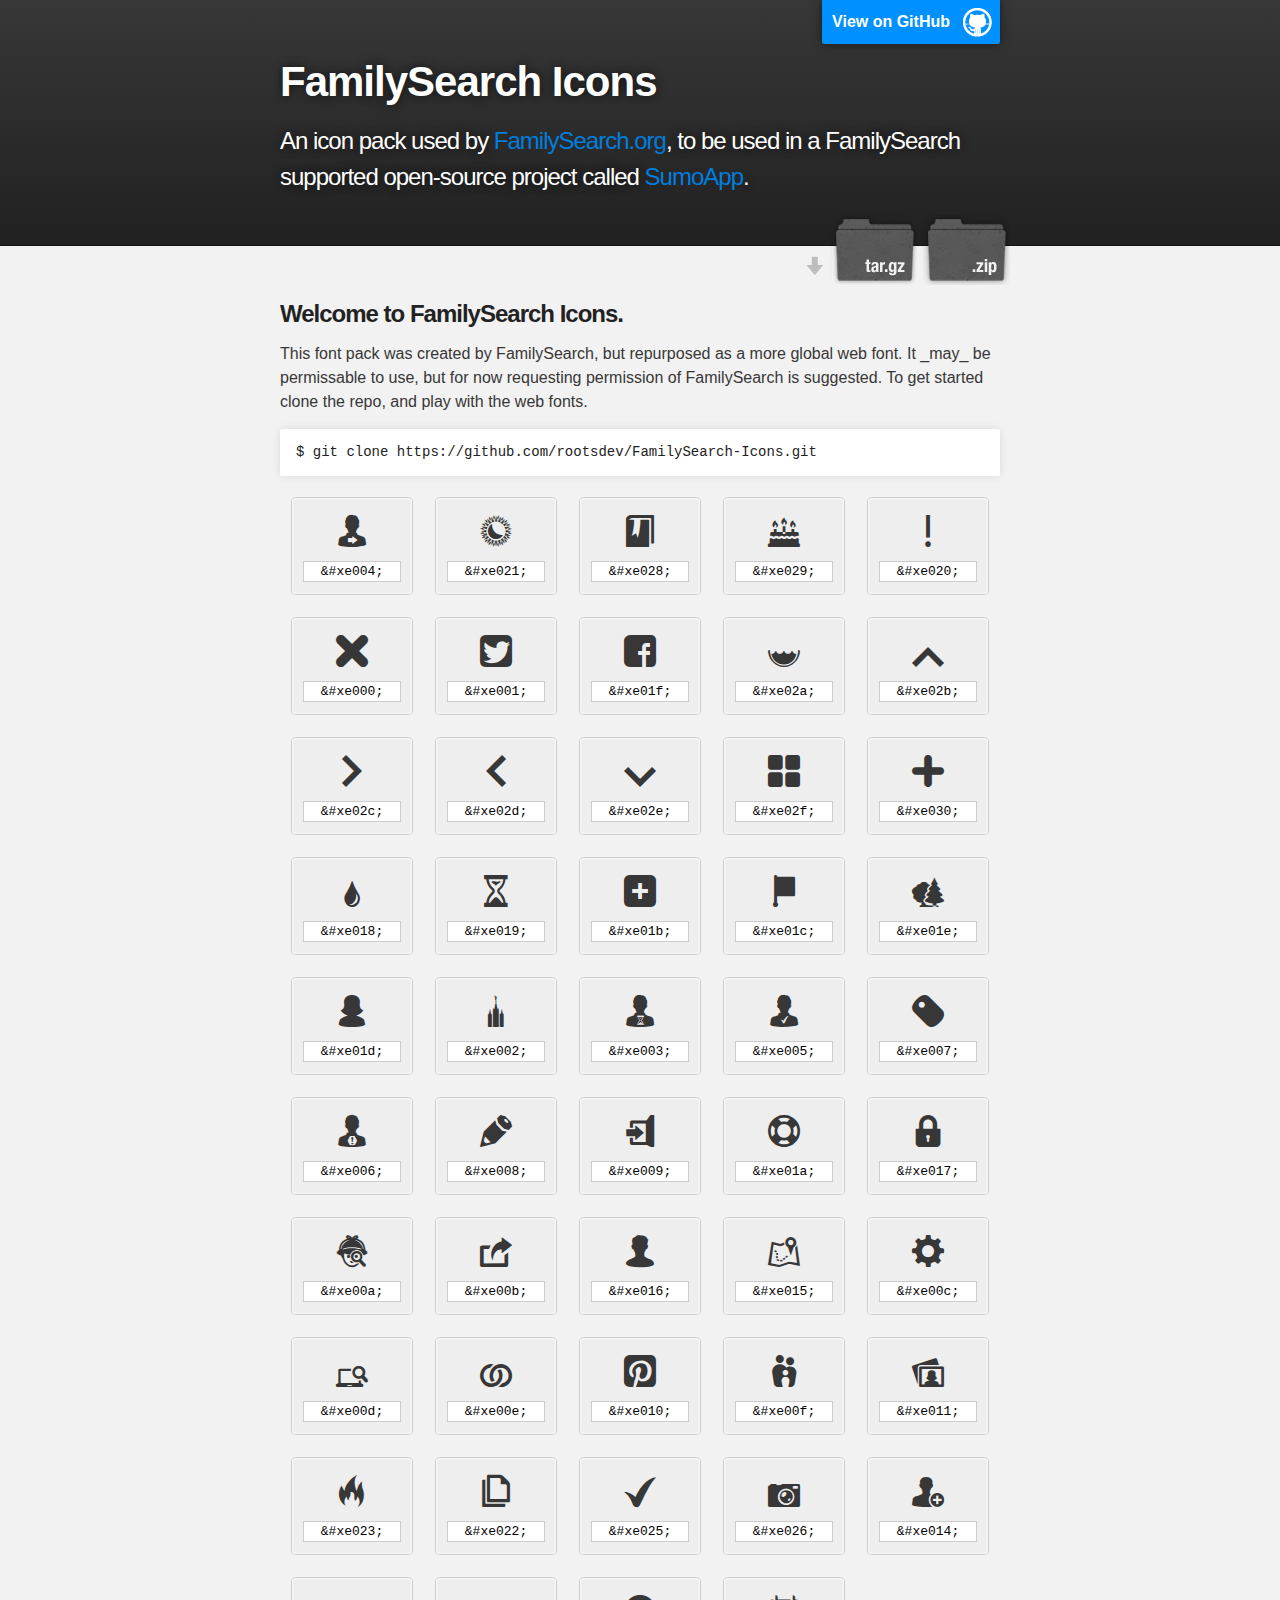
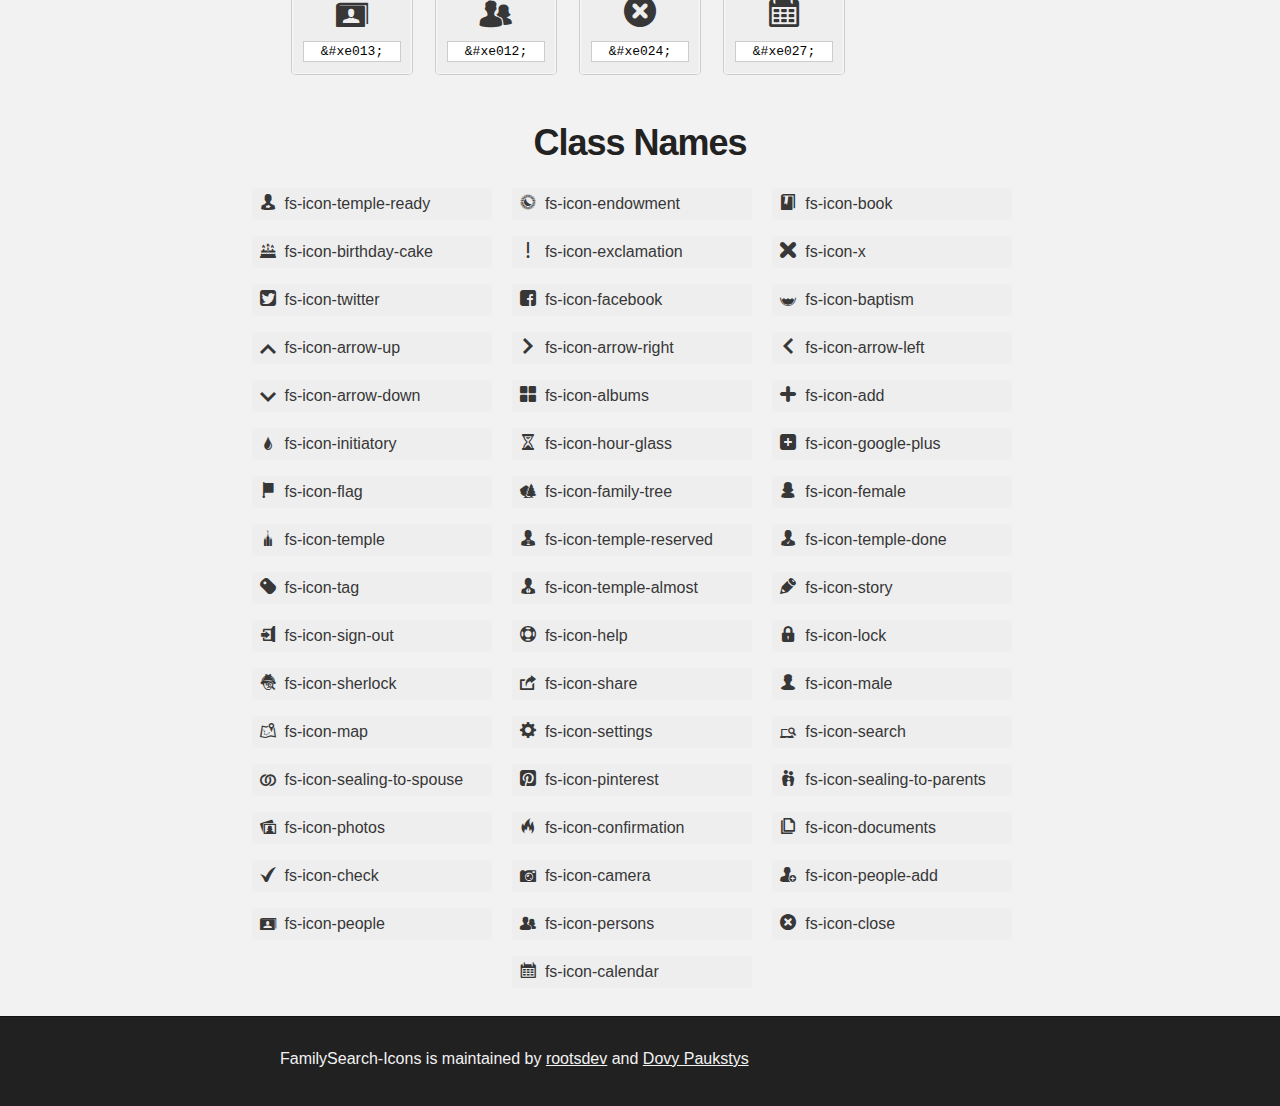
<file: index.html>
<!DOCTYPE html>
<html>

  <head>
    <meta charset='utf-8' />
    <meta http-equiv="X-UA-Compatible" content="chrome=1" />
    <meta name="description" content="FamilySearch-icons : An icon pack used by FamilySearch.org, to be used in a FamilySearch supported open-source project called SumoApp." />

    <link rel="stylesheet" type="text/css" media="screen" href="demo/assets/css/style.css">
    <link rel="stylesheet" href="FamilySearch-Icons.css" />
    <!--[if lt IE 8]><!-->
    <link rel="stylesheet" href="ie7/ie7.css">
    <!--<![endif]-->

    <title>FamilySearch Icons</title>
  </head>

  <body>

    <!-- HEADER -->
    <div id="header_wrap" class="outer">
        <header class="inner">
          <a id="forkme_banner" href="https://github.com/rootsdev/FamilySearch-Icons">View on GitHub</a>

          <h1 id="project_title">FamilySearch Icons</h1>
          <h2 id="project_tagline">An icon pack used by <a href="http://familysearch.org/">FamilySearch.org</a>, to be used in a FamilySearch supported open-source project called <a href="http://rootsdev.org/SumoApp">SumoApp</a>.</h2>

            <section id="downloads">
              <a class="zip_download_link" href="https://github.com/rootsdev/FamilySearch-Icons/zipball/gh-pages">Download this project as a .zip file</a>
              <a class="tar_download_link" href="https://github.com/rootsdev/FamilySearch-Icons/tarball/gh-pages">Download this project as a tar.gz file</a>
            </section>
        </header>
    </div>

    <!-- MAIN CONTENT -->
    <div id="main_content_wrap" class="outer">
      <section id="main_content" class="inner">
        <h3>
<a name="welcome-to-github-pages" class="anchor" href="#welcome-to-github-pages"><span class="octicon octicon-link"></span></a>Welcome to FamilySearch Icons.</h3>

<p>This font pack was created by FamilySearch, but repurposed as a more global web font. It _may_ be permissable to use, but for now requesting permission of FamilySearch is suggested. To get started clone the repo, and play with the web fonts.</p>

<pre><code>$ git clone https://github.com/rootsdev/FamilySearch-Icons.git</code></pre>

<div style="text-align: center;">
  <div class="glyph">
      <div class="fs1" aria-hidden="true" data-icon="&#xe004;"></div>
      <input type="text" readonly="readonly" value="&amp;#xe004;" />
    </div>
    <div class="glyph">
      <div class="fs1" aria-hidden="true" data-icon="&#xe021;"></div>
      <input type="text" readonly="readonly" value="&amp;#xe021;" />
    </div>
    <div class="glyph">
      <div class="fs1" aria-hidden="true" data-icon="&#xe028;"></div>
      <input type="text" readonly="readonly" value="&amp;#xe028;" />
    </div>
    <div class="glyph">
      <div class="fs1" aria-hidden="true" data-icon="&#xe029;"></div>
      <input type="text" readonly="readonly" value="&amp;#xe029;" />
    </div>
    <div class="glyph">
      <div class="fs1" aria-hidden="true" data-icon="&#xe020;"></div>
      <input type="text" readonly="readonly" value="&amp;#xe020;" />
    </div>
    <div class="glyph">
      <div class="fs1" aria-hidden="true" data-icon="&#xe000;"></div>
      <input type="text" readonly="readonly" value="&amp;#xe000;" />
    </div>
    <div class="glyph">
      <div class="fs1" aria-hidden="true" data-icon="&#xe001;"></div>
      <input type="text" readonly="readonly" value="&amp;#xe001;" />
    </div>
    <div class="glyph">
      <div class="fs1" aria-hidden="true" data-icon="&#xe01f;"></div>
      <input type="text" readonly="readonly" value="&amp;#xe01f;" />
    </div>
    <div class="glyph">
      <div class="fs1" aria-hidden="true" data-icon="&#xe02a;"></div>
      <input type="text" readonly="readonly" value="&amp;#xe02a;" />
    </div>
    <div class="glyph">
      <div class="fs1" aria-hidden="true" data-icon="&#xe02b;"></div>
      <input type="text" readonly="readonly" value="&amp;#xe02b;" />
    </div>
    <div class="glyph">
      <div class="fs1" aria-hidden="true" data-icon="&#xe02c;"></div>
      <input type="text" readonly="readonly" value="&amp;#xe02c;" />
    </div>
    <div class="glyph">
      <div class="fs1" aria-hidden="true" data-icon="&#xe02d;"></div>
      <input type="text" readonly="readonly" value="&amp;#xe02d;" />
    </div>
    <div class="glyph">
      <div class="fs1" aria-hidden="true" data-icon="&#xe02e;"></div>
      <input type="text" readonly="readonly" value="&amp;#xe02e;" />
    </div>
    <div class="glyph">
      <div class="fs1" aria-hidden="true" data-icon="&#xe02f;"></div>
      <input type="text" readonly="readonly" value="&amp;#xe02f;" />
    </div>
    <div class="glyph">
      <div class="fs1" aria-hidden="true" data-icon="&#xe030;"></div>
      <input type="text" readonly="readonly" value="&amp;#xe030;" />
    </div>
    <div class="glyph">
      <div class="fs1" aria-hidden="true" data-icon="&#xe018;"></div>
      <input type="text" readonly="readonly" value="&amp;#xe018;" />
    </div>
    <div class="glyph">
      <div class="fs1" aria-hidden="true" data-icon="&#xe019;"></div>
      <input type="text" readonly="readonly" value="&amp;#xe019;" />
    </div>
    <div class="glyph">
      <div class="fs1" aria-hidden="true" data-icon="&#xe01b;"></div>
      <input type="text" readonly="readonly" value="&amp;#xe01b;" />
    </div>
    <div class="glyph">
      <div class="fs1" aria-hidden="true" data-icon="&#xe01c;"></div>
      <input type="text" readonly="readonly" value="&amp;#xe01c;" />
    </div>
    <div class="glyph">
      <div class="fs1" aria-hidden="true" data-icon="&#xe01e;"></div>
      <input type="text" readonly="readonly" value="&amp;#xe01e;" />
    </div>
    <div class="glyph">
      <div class="fs1" aria-hidden="true" data-icon="&#xe01d;"></div>
      <input type="text" readonly="readonly" value="&amp;#xe01d;" />
    </div>
    <div class="glyph">
      <div class="fs1" aria-hidden="true" data-icon="&#xe002;"></div>
      <input type="text" readonly="readonly" value="&amp;#xe002;" />
    </div>
    <div class="glyph">
      <div class="fs1" aria-hidden="true" data-icon="&#xe003;"></div>
      <input type="text" readonly="readonly" value="&amp;#xe003;" />
    </div>
    <div class="glyph">
      <div class="fs1" aria-hidden="true" data-icon="&#xe005;"></div>
      <input type="text" readonly="readonly" value="&amp;#xe005;" />
    </div>
    <div class="glyph">
      <div class="fs1" aria-hidden="true" data-icon="&#xe007;"></div>
      <input type="text" readonly="readonly" value="&amp;#xe007;" />
    </div>
    <div class="glyph">
      <div class="fs1" aria-hidden="true" data-icon="&#xe006;"></div>
      <input type="text" readonly="readonly" value="&amp;#xe006;" />
    </div>
    <div class="glyph">
      <div class="fs1" aria-hidden="true" data-icon="&#xe008;"></div>
      <input type="text" readonly="readonly" value="&amp;#xe008;" />
    </div>
    <div class="glyph">
      <div class="fs1" aria-hidden="true" data-icon="&#xe009;"></div>
      <input type="text" readonly="readonly" value="&amp;#xe009;" />
    </div>
    <div class="glyph">
      <div class="fs1" aria-hidden="true" data-icon="&#xe01a;"></div>
      <input type="text" readonly="readonly" value="&amp;#xe01a;" />
    </div>
    <div class="glyph">
      <div class="fs1" aria-hidden="true" data-icon="&#xe017;"></div>
      <input type="text" readonly="readonly" value="&amp;#xe017;" />
    </div>
    <div class="glyph">
      <div class="fs1" aria-hidden="true" data-icon="&#xe00a;"></div>
      <input type="text" readonly="readonly" value="&amp;#xe00a;" />
    </div>
    <div class="glyph">
      <div class="fs1" aria-hidden="true" data-icon="&#xe00b;"></div>
      <input type="text" readonly="readonly" value="&amp;#xe00b;" />
    </div>
    <div class="glyph">
      <div class="fs1" aria-hidden="true" data-icon="&#xe016;"></div>
      <input type="text" readonly="readonly" value="&amp;#xe016;" />
    </div>
    <div class="glyph">
      <div class="fs1" aria-hidden="true" data-icon="&#xe015;"></div>
      <input type="text" readonly="readonly" value="&amp;#xe015;" />
    </div>
    <div class="glyph">
      <div class="fs1" aria-hidden="true" data-icon="&#xe00c;"></div>
      <input type="text" readonly="readonly" value="&amp;#xe00c;" />
    </div>
    <div class="glyph">
      <div class="fs1" aria-hidden="true" data-icon="&#xe00d;"></div>
      <input type="text" readonly="readonly" value="&amp;#xe00d;" />
    </div>
    <div class="glyph">
      <div class="fs1" aria-hidden="true" data-icon="&#xe00e;"></div>
      <input type="text" readonly="readonly" value="&amp;#xe00e;" />
    </div>
    <div class="glyph">
      <div class="fs1" aria-hidden="true" data-icon="&#xe010;"></div>
      <input type="text" readonly="readonly" value="&amp;#xe010;" />
    </div>
    <div class="glyph">
      <div class="fs1" aria-hidden="true" data-icon="&#xe00f;"></div>
      <input type="text" readonly="readonly" value="&amp;#xe00f;" />
    </div>
    <div class="glyph">
      <div class="fs1" aria-hidden="true" data-icon="&#xe011;"></div>
      <input type="text" readonly="readonly" value="&amp;#xe011;" />
    </div>
    <div class="glyph">
      <div class="fs1" aria-hidden="true" data-icon="&#xe023;"></div>
      <input type="text" readonly="readonly" value="&amp;#xe023;" />
    </div>
    <div class="glyph">
      <div class="fs1" aria-hidden="true" data-icon="&#xe022;"></div>
      <input type="text" readonly="readonly" value="&amp;#xe022;" />
    </div>
    <div class="glyph">
      <div class="fs1" aria-hidden="true" data-icon="&#xe025;"></div>
      <input type="text" readonly="readonly" value="&amp;#xe025;" />
    </div>
    <div class="glyph">
      <div class="fs1" aria-hidden="true" data-icon="&#xe026;"></div>
      <input type="text" readonly="readonly" value="&amp;#xe026;" />
    </div>
    <div class="glyph">
      <div class="fs1" aria-hidden="true" data-icon="&#xe014;"></div>
      <input type="text" readonly="readonly" value="&amp;#xe014;" />
    </div>
    <div class="glyph">
      <div class="fs1" aria-hidden="true" data-icon="&#xe013;"></div>
      <input type="text" readonly="readonly" value="&amp;#xe013;" />
    </div>
    <div class="glyph">
      <div class="fs1" aria-hidden="true" data-icon="&#xe012;"></div>
      <input type="text" readonly="readonly" value="&amp;#xe012;" />
    </div>
    <div class="glyph">
      <div class="fs1" aria-hidden="true" data-icon="&#xe024;"></div>
      <input type="text" readonly="readonly" value="&amp;#xe024;" />
    </div>
    <div class="glyph">
      <div class="fs1" aria-hidden="true" data-icon="&#xe027;"></div>
      <input type="text" readonly="readonly" value="&amp;#xe027;" />
    </div>
    </div>
  </section>
  <div class="clear"></div>
  <section class="mtm clearfix inner" id="glyphs" style="text-align: center; max-width: 820px;">
  <header>
    <h1>Class Names</h1>
  </header>
  <span class="box1">
    <span aria-hidden="true" class="fs-icon-temple-ready"></span>
    &nbsp;fs-icon-temple-ready
  </span>
  <span class="box1">
    <span aria-hidden="true" class="fs-icon-endowment"></span>
    &nbsp;fs-icon-endowment
  </span>
  <span class="box1">
    <span aria-hidden="true" class="fs-icon-book"></span>
    &nbsp;fs-icon-book
  </span>
  <span class="box1">
    <span aria-hidden="true" class="fs-icon-birthday-cake"></span>
    &nbsp;fs-icon-birthday-cake
  </span>
  <span class="box1">
    <span aria-hidden="true" class="fs-icon-exclamation"></span>
    &nbsp;fs-icon-exclamation
  </span>
  <span class="box1">
    <span aria-hidden="true" class="fs-icon-x"></span>
    &nbsp;fs-icon-x
  </span>
  <span class="box1">
    <span aria-hidden="true" class="fs-icon-twitter"></span>
    &nbsp;fs-icon-twitter
  </span>
  <span class="box1">
    <span aria-hidden="true" class="fs-icon-facebook"></span>
    &nbsp;fs-icon-facebook
  </span>
  <span class="box1">
    <span aria-hidden="true" class="fs-icon-baptism"></span>
    &nbsp;fs-icon-baptism
  </span>
  <span class="box1">
    <span aria-hidden="true" class="fs-icon-arrow-up"></span>
    &nbsp;fs-icon-arrow-up
  </span>
  <span class="box1">
    <span aria-hidden="true" class="fs-icon-arrow-right"></span>
    &nbsp;fs-icon-arrow-right
  </span>
  <span class="box1">
    <span aria-hidden="true" class="fs-icon-arrow-left"></span>
    &nbsp;fs-icon-arrow-left
  </span>
  <span class="box1">
    <span aria-hidden="true" class="fs-icon-arrow-down"></span>
    &nbsp;fs-icon-arrow-down
  </span>
  <span class="box1">
    <span aria-hidden="true" class="fs-icon-albums"></span>
    &nbsp;fs-icon-albums
  </span>
  <span class="box1">
    <span aria-hidden="true" class="fs-icon-add"></span>
    &nbsp;fs-icon-add
  </span>
  <span class="box1">
    <span aria-hidden="true" class="fs-icon-initiatory"></span>
    &nbsp;fs-icon-initiatory
  </span>
  <span class="box1">
    <span aria-hidden="true" class="fs-icon-hour-glass"></span>
    &nbsp;fs-icon-hour-glass
  </span>
  <span class="box1">
    <span aria-hidden="true" class="fs-icon-google-plus"></span>
    &nbsp;fs-icon-google-plus
  </span>
  <span class="box1">
    <span aria-hidden="true" class="fs-icon-flag"></span>
    &nbsp;fs-icon-flag
  </span>
  <span class="box1">
    <span aria-hidden="true" class="fs-icon-family-tree"></span>
    &nbsp;fs-icon-family-tree
  </span>
  <span class="box1">
    <span aria-hidden="true" class="fs-icon-female"></span>
    &nbsp;fs-icon-female
  </span>
  <span class="box1">
    <span aria-hidden="true" class="fs-icon-temple"></span>
    &nbsp;fs-icon-temple
  </span>
  <span class="box1">
    <span aria-hidden="true" class="fs-icon-temple-reserved"></span>
    &nbsp;fs-icon-temple-reserved
  </span>
  <span class="box1">
    <span aria-hidden="true" class="fs-icon-temple-done"></span>
    &nbsp;fs-icon-temple-done
  </span>
  <span class="box1">
    <span aria-hidden="true" class="fs-icon-tag"></span>
    &nbsp;fs-icon-tag
  </span>
  <span class="box1">
    <span aria-hidden="true" class="fs-icon-temple-almost"></span>
    &nbsp;fs-icon-temple-almost
  </span>
  <span class="box1">
    <span aria-hidden="true" class="fs-icon-story"></span>
    &nbsp;fs-icon-story
  </span>
  <span class="box1">
    <span aria-hidden="true" class="fs-icon-sign-out"></span>
    &nbsp;fs-icon-sign-out
  </span>
  <span class="box1">
    <span aria-hidden="true" class="fs-icon-help"></span>
    &nbsp;fs-icon-help
  </span>
  <span class="box1">
    <span aria-hidden="true" class="fs-icon-lock"></span>
    &nbsp;fs-icon-lock
  </span>
  <span class="box1">
    <span aria-hidden="true" class="fs-icon-sherlock"></span>
    &nbsp;fs-icon-sherlock
  </span>
  <span class="box1">
    <span aria-hidden="true" class="fs-icon-share"></span>
    &nbsp;fs-icon-share
  </span>
  <span class="box1">
    <span aria-hidden="true" class="fs-icon-male"></span>
    &nbsp;fs-icon-male
  </span>
  <span class="box1">
    <span aria-hidden="true" class="fs-icon-map"></span>
    &nbsp;fs-icon-map
  </span>
  <span class="box1">
    <span aria-hidden="true" class="fs-icon-settings"></span>
    &nbsp;fs-icon-settings
  </span>
  <span class="box1">
    <span aria-hidden="true" class="fs-icon-search"></span>
    &nbsp;fs-icon-search
  </span>
  <span class="box1">
    <span aria-hidden="true" class="fs-icon-sealing-to-spouse"></span>
    &nbsp;fs-icon-sealing-to-spouse
  </span>
  <span class="box1">
    <span aria-hidden="true" class="fs-icon-pinterest"></span>
    &nbsp;fs-icon-pinterest
  </span>
  <span class="box1">
    <span aria-hidden="true" class="fs-icon-sealing-to-parents"></span>
    &nbsp;fs-icon-sealing-to-parents
  </span>
  <span class="box1">
    <span aria-hidden="true" class="fs-icon-photos"></span>
    &nbsp;fs-icon-photos
  </span>
  <span class="box1">
    <span aria-hidden="true" class="fs-icon-confirmation"></span>
    &nbsp;fs-icon-confirmation
  </span>
  <span class="box1">
    <span aria-hidden="true" class="fs-icon-documents"></span>
    &nbsp;fs-icon-documents
  </span>
  <span class="box1">
    <span aria-hidden="true" class="fs-icon-check"></span>
    &nbsp;fs-icon-check
  </span>
  <span class="box1">
    <span aria-hidden="true" class="fs-icon-camera"></span>
    &nbsp;fs-icon-camera
  </span>
  <span class="box1">
    <span aria-hidden="true" class="fs-icon-people-add"></span>
    &nbsp;fs-icon-people-add
  </span>
  <span class="box1">
    <span aria-hidden="true" class="fs-icon-people"></span>
    &nbsp;fs-icon-people
  </span>
  <span class="box1">
    <span aria-hidden="true" class="fs-icon-persons"></span>
    &nbsp;fs-icon-persons
  </span>
  <span class="box1">
    <span aria-hidden="true" class="fs-icon-close"></span>
    &nbsp;fs-icon-close
  </span>
  <span class="box1">
    <span aria-hidden="true" class="fs-icon-calendar"></span>
    &nbsp;fs-icon-calendar
  </span>

      </section>
    </div>

    <!-- FOOTER  -->
    <div id="footer_wrap" class="outer">
      <footer class="inner">
        <p class="copyright">FamilySearch-Icons is maintained by <a href="https://github.com/rootsdev">rootsdev</a> and <a href="http://github.com/dovy/">Dovy Paukstys</a></p>
      </footer>
    </div>

    

  </body>
</html>
</file>
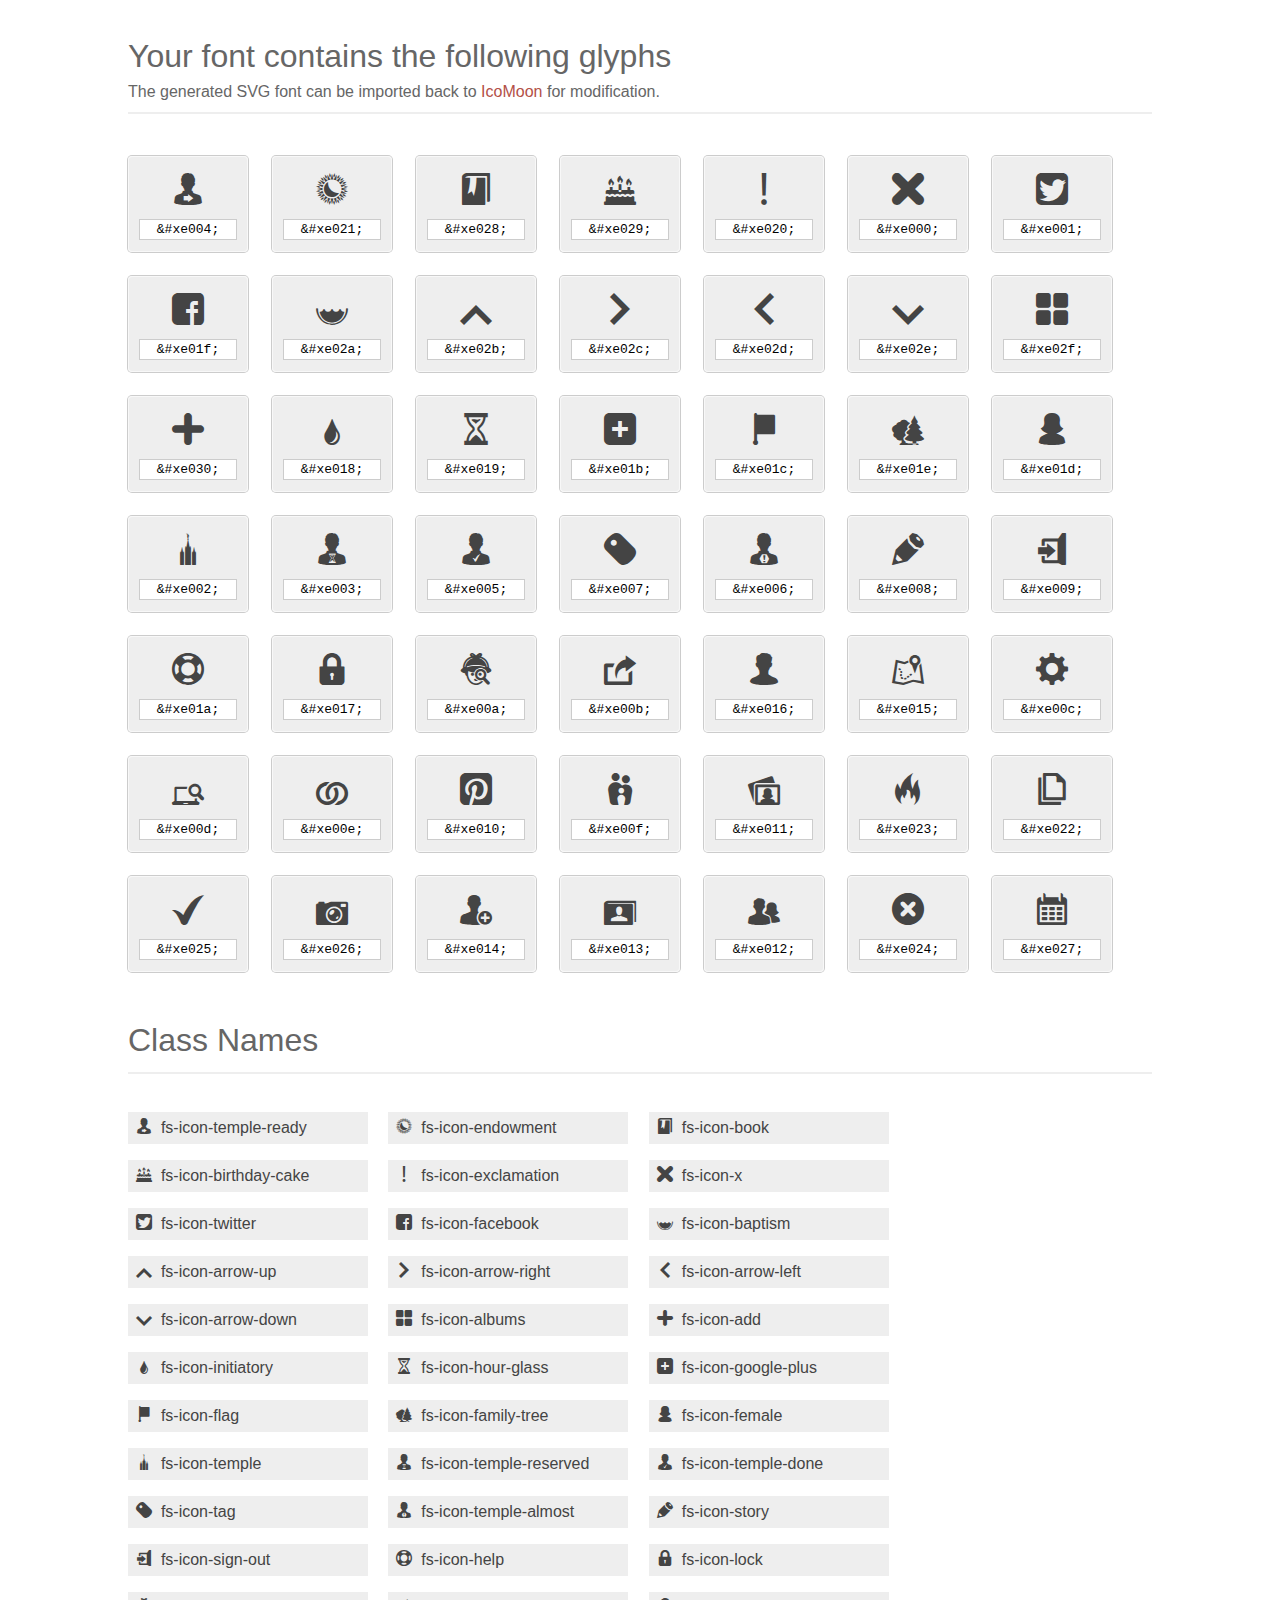
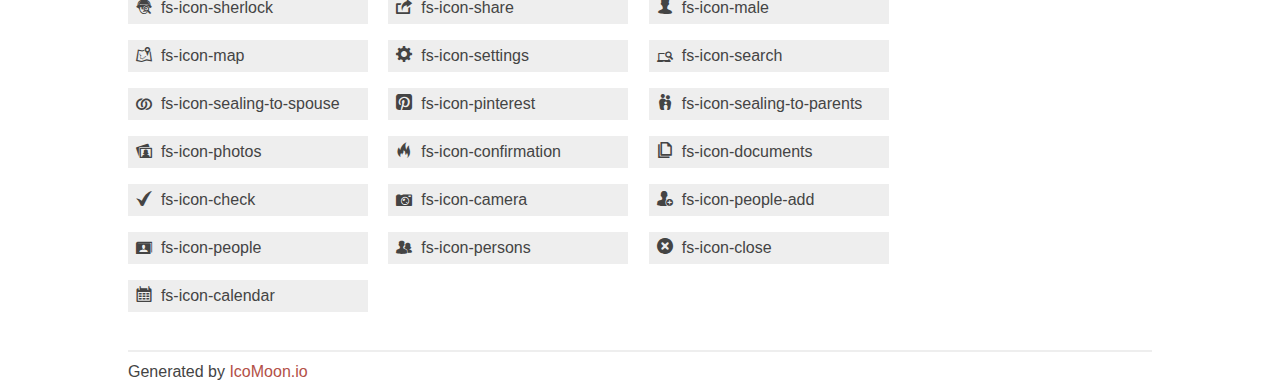
<file: development/icomoon.io-app-old/index.html>
<!doctype html>
<html>
<head>
<title>Your Font/Glyphs</title>
<link rel="stylesheet" href="style.css" />
<!--[if lte IE 7]><script src="lte-ie7.js"></script><![endif]-->
<style>
	section, header, footer {display: block;}
	body {
		font-family: sans-serif;
		color: #444;
		line-height: 1.5;
		font-size: 1em;
	}
	* {
		-moz-box-sizing: border-box;
		-webkit-box-sizing: border-box;
		box-sizing: border-box;
		margin: 0;
		padding: 0;
	}
	.glyph {
		font-size: 16px;
		float: left;
		text-align: center;
		background: #eee;
		padding: .75em;
		margin: .75em 1.5em .75em 0;
		width: 7.5em;
		border-radius: .25em;
		box-shadow: inset 0 0 0 1px #f8f8f8, 0 0 0 1px #CCC;
	}
	.glyph input {
		font-family: consolas, monospace;
		font-size: 13px;
		width: 100%;
		text-align: center;
		border: 0;
		box-shadow: 0 0 0 1px #ccc;
		padding: .125em;
	}
	.w-main {
		width: 80%;
	}
	.centered {
		margin-left: auto;
		margin-right: auto;
	}
	.fs1 {
		font-size: 2em;
	}
	header {
		margin: 2em 0;
		padding-bottom: .5em;
		color: #666;
		box-shadow: 0 2px #eee;
	}
	header h1 {
		font-size: 2em;
		font-weight: normal;
	}
	.clearfix:before, .clearfix:after { content: ""; display: table; }
	.clearfix:after, .clear { clear: both; }
	footer {
		margin-top: 2em;
		padding: .5em 0;
		box-shadow: 0 -2px #eee;
	}
	a, a:visited {
		color: #B35047;
		text-decoration: none;
	}
	a:hover, a:focus {color: #000;}
	.box1 {
		font-size: 16px;
		display: inline-block;
		width: 15em;
		padding: .25em .5em;
		background: #eee;
		margin: .5em 1em .5em 0;
	}
</style>
</head>
<body>
	<div class="w-main centered">
	<section class="mtm clearfix" id="glyphs">
	<header>
		<h1>Your font contains the following glyphs</h1>
		<p>The generated SVG font can be imported back to <a href="http://icomoon.io/app">IcoMoon</a> for modification.</p>
	</header>
	<div class="glyph">
		<div class="fs1" aria-hidden="true" data-icon="&#xe004;"></div>
		<input type="text" readonly="readonly" value="&amp;#xe004;" />
	</div>
	<div class="glyph">
		<div class="fs1" aria-hidden="true" data-icon="&#xe021;"></div>
		<input type="text" readonly="readonly" value="&amp;#xe021;" />
	</div>
	<div class="glyph">
		<div class="fs1" aria-hidden="true" data-icon="&#xe028;"></div>
		<input type="text" readonly="readonly" value="&amp;#xe028;" />
	</div>
	<div class="glyph">
		<div class="fs1" aria-hidden="true" data-icon="&#xe029;"></div>
		<input type="text" readonly="readonly" value="&amp;#xe029;" />
	</div>
	<div class="glyph">
		<div class="fs1" aria-hidden="true" data-icon="&#xe020;"></div>
		<input type="text" readonly="readonly" value="&amp;#xe020;" />
	</div>
	<div class="glyph">
		<div class="fs1" aria-hidden="true" data-icon="&#xe000;"></div>
		<input type="text" readonly="readonly" value="&amp;#xe000;" />
	</div>
	<div class="glyph">
		<div class="fs1" aria-hidden="true" data-icon="&#xe001;"></div>
		<input type="text" readonly="readonly" value="&amp;#xe001;" />
	</div>
	<div class="glyph">
		<div class="fs1" aria-hidden="true" data-icon="&#xe01f;"></div>
		<input type="text" readonly="readonly" value="&amp;#xe01f;" />
	</div>
	<div class="glyph">
		<div class="fs1" aria-hidden="true" data-icon="&#xe02a;"></div>
		<input type="text" readonly="readonly" value="&amp;#xe02a;" />
	</div>
	<div class="glyph">
		<div class="fs1" aria-hidden="true" data-icon="&#xe02b;"></div>
		<input type="text" readonly="readonly" value="&amp;#xe02b;" />
	</div>
	<div class="glyph">
		<div class="fs1" aria-hidden="true" data-icon="&#xe02c;"></div>
		<input type="text" readonly="readonly" value="&amp;#xe02c;" />
	</div>
	<div class="glyph">
		<div class="fs1" aria-hidden="true" data-icon="&#xe02d;"></div>
		<input type="text" readonly="readonly" value="&amp;#xe02d;" />
	</div>
	<div class="glyph">
		<div class="fs1" aria-hidden="true" data-icon="&#xe02e;"></div>
		<input type="text" readonly="readonly" value="&amp;#xe02e;" />
	</div>
	<div class="glyph">
		<div class="fs1" aria-hidden="true" data-icon="&#xe02f;"></div>
		<input type="text" readonly="readonly" value="&amp;#xe02f;" />
	</div>
	<div class="glyph">
		<div class="fs1" aria-hidden="true" data-icon="&#xe030;"></div>
		<input type="text" readonly="readonly" value="&amp;#xe030;" />
	</div>
	<div class="glyph">
		<div class="fs1" aria-hidden="true" data-icon="&#xe018;"></div>
		<input type="text" readonly="readonly" value="&amp;#xe018;" />
	</div>
	<div class="glyph">
		<div class="fs1" aria-hidden="true" data-icon="&#xe019;"></div>
		<input type="text" readonly="readonly" value="&amp;#xe019;" />
	</div>
	<div class="glyph">
		<div class="fs1" aria-hidden="true" data-icon="&#xe01b;"></div>
		<input type="text" readonly="readonly" value="&amp;#xe01b;" />
	</div>
	<div class="glyph">
		<div class="fs1" aria-hidden="true" data-icon="&#xe01c;"></div>
		<input type="text" readonly="readonly" value="&amp;#xe01c;" />
	</div>
	<div class="glyph">
		<div class="fs1" aria-hidden="true" data-icon="&#xe01e;"></div>
		<input type="text" readonly="readonly" value="&amp;#xe01e;" />
	</div>
	<div class="glyph">
		<div class="fs1" aria-hidden="true" data-icon="&#xe01d;"></div>
		<input type="text" readonly="readonly" value="&amp;#xe01d;" />
	</div>
	<div class="glyph">
		<div class="fs1" aria-hidden="true" data-icon="&#xe002;"></div>
		<input type="text" readonly="readonly" value="&amp;#xe002;" />
	</div>
	<div class="glyph">
		<div class="fs1" aria-hidden="true" data-icon="&#xe003;"></div>
		<input type="text" readonly="readonly" value="&amp;#xe003;" />
	</div>
	<div class="glyph">
		<div class="fs1" aria-hidden="true" data-icon="&#xe005;"></div>
		<input type="text" readonly="readonly" value="&amp;#xe005;" />
	</div>
	<div class="glyph">
		<div class="fs1" aria-hidden="true" data-icon="&#xe007;"></div>
		<input type="text" readonly="readonly" value="&amp;#xe007;" />
	</div>
	<div class="glyph">
		<div class="fs1" aria-hidden="true" data-icon="&#xe006;"></div>
		<input type="text" readonly="readonly" value="&amp;#xe006;" />
	</div>
	<div class="glyph">
		<div class="fs1" aria-hidden="true" data-icon="&#xe008;"></div>
		<input type="text" readonly="readonly" value="&amp;#xe008;" />
	</div>
	<div class="glyph">
		<div class="fs1" aria-hidden="true" data-icon="&#xe009;"></div>
		<input type="text" readonly="readonly" value="&amp;#xe009;" />
	</div>
	<div class="glyph">
		<div class="fs1" aria-hidden="true" data-icon="&#xe01a;"></div>
		<input type="text" readonly="readonly" value="&amp;#xe01a;" />
	</div>
	<div class="glyph">
		<div class="fs1" aria-hidden="true" data-icon="&#xe017;"></div>
		<input type="text" readonly="readonly" value="&amp;#xe017;" />
	</div>
	<div class="glyph">
		<div class="fs1" aria-hidden="true" data-icon="&#xe00a;"></div>
		<input type="text" readonly="readonly" value="&amp;#xe00a;" />
	</div>
	<div class="glyph">
		<div class="fs1" aria-hidden="true" data-icon="&#xe00b;"></div>
		<input type="text" readonly="readonly" value="&amp;#xe00b;" />
	</div>
	<div class="glyph">
		<div class="fs1" aria-hidden="true" data-icon="&#xe016;"></div>
		<input type="text" readonly="readonly" value="&amp;#xe016;" />
	</div>
	<div class="glyph">
		<div class="fs1" aria-hidden="true" data-icon="&#xe015;"></div>
		<input type="text" readonly="readonly" value="&amp;#xe015;" />
	</div>
	<div class="glyph">
		<div class="fs1" aria-hidden="true" data-icon="&#xe00c;"></div>
		<input type="text" readonly="readonly" value="&amp;#xe00c;" />
	</div>
	<div class="glyph">
		<div class="fs1" aria-hidden="true" data-icon="&#xe00d;"></div>
		<input type="text" readonly="readonly" value="&amp;#xe00d;" />
	</div>
	<div class="glyph">
		<div class="fs1" aria-hidden="true" data-icon="&#xe00e;"></div>
		<input type="text" readonly="readonly" value="&amp;#xe00e;" />
	</div>
	<div class="glyph">
		<div class="fs1" aria-hidden="true" data-icon="&#xe010;"></div>
		<input type="text" readonly="readonly" value="&amp;#xe010;" />
	</div>
	<div class="glyph">
		<div class="fs1" aria-hidden="true" data-icon="&#xe00f;"></div>
		<input type="text" readonly="readonly" value="&amp;#xe00f;" />
	</div>
	<div class="glyph">
		<div class="fs1" aria-hidden="true" data-icon="&#xe011;"></div>
		<input type="text" readonly="readonly" value="&amp;#xe011;" />
	</div>
	<div class="glyph">
		<div class="fs1" aria-hidden="true" data-icon="&#xe023;"></div>
		<input type="text" readonly="readonly" value="&amp;#xe023;" />
	</div>
	<div class="glyph">
		<div class="fs1" aria-hidden="true" data-icon="&#xe022;"></div>
		<input type="text" readonly="readonly" value="&amp;#xe022;" />
	</div>
	<div class="glyph">
		<div class="fs1" aria-hidden="true" data-icon="&#xe025;"></div>
		<input type="text" readonly="readonly" value="&amp;#xe025;" />
	</div>
	<div class="glyph">
		<div class="fs1" aria-hidden="true" data-icon="&#xe026;"></div>
		<input type="text" readonly="readonly" value="&amp;#xe026;" />
	</div>
	<div class="glyph">
		<div class="fs1" aria-hidden="true" data-icon="&#xe014;"></div>
		<input type="text" readonly="readonly" value="&amp;#xe014;" />
	</div>
	<div class="glyph">
		<div class="fs1" aria-hidden="true" data-icon="&#xe013;"></div>
		<input type="text" readonly="readonly" value="&amp;#xe013;" />
	</div>
	<div class="glyph">
		<div class="fs1" aria-hidden="true" data-icon="&#xe012;"></div>
		<input type="text" readonly="readonly" value="&amp;#xe012;" />
	</div>
	<div class="glyph">
		<div class="fs1" aria-hidden="true" data-icon="&#xe024;"></div>
		<input type="text" readonly="readonly" value="&amp;#xe024;" />
	</div>
	<div class="glyph">
		<div class="fs1" aria-hidden="true" data-icon="&#xe027;"></div>
		<input type="text" readonly="readonly" value="&amp;#xe027;" />
	</div>
	</section>
	<div class="clear"></div>
	<section class="mtm clearfix" id="glyphs">
	<header>
		<h1>Class Names</h1>
	</header>
	<span class="box1">
		<span aria-hidden="true" class="fs-icon-temple-ready"></span>
		&nbsp;fs-icon-temple-ready
	</span>
	<span class="box1">
		<span aria-hidden="true" class="fs-icon-endowment"></span>
		&nbsp;fs-icon-endowment
	</span>
	<span class="box1">
		<span aria-hidden="true" class="fs-icon-book"></span>
		&nbsp;fs-icon-book
	</span>
	<span class="box1">
		<span aria-hidden="true" class="fs-icon-birthday-cake"></span>
		&nbsp;fs-icon-birthday-cake
	</span>
	<span class="box1">
		<span aria-hidden="true" class="fs-icon-exclamation"></span>
		&nbsp;fs-icon-exclamation
	</span>
	<span class="box1">
		<span aria-hidden="true" class="fs-icon-x"></span>
		&nbsp;fs-icon-x
	</span>
	<span class="box1">
		<span aria-hidden="true" class="fs-icon-twitter"></span>
		&nbsp;fs-icon-twitter
	</span>
	<span class="box1">
		<span aria-hidden="true" class="fs-icon-facebook"></span>
		&nbsp;fs-icon-facebook
	</span>
	<span class="box1">
		<span aria-hidden="true" class="fs-icon-baptism"></span>
		&nbsp;fs-icon-baptism
	</span>
	<span class="box1">
		<span aria-hidden="true" class="fs-icon-arrow-up"></span>
		&nbsp;fs-icon-arrow-up
	</span>
	<span class="box1">
		<span aria-hidden="true" class="fs-icon-arrow-right"></span>
		&nbsp;fs-icon-arrow-right
	</span>
	<span class="box1">
		<span aria-hidden="true" class="fs-icon-arrow-left"></span>
		&nbsp;fs-icon-arrow-left
	</span>
	<span class="box1">
		<span aria-hidden="true" class="fs-icon-arrow-down"></span>
		&nbsp;fs-icon-arrow-down
	</span>
	<span class="box1">
		<span aria-hidden="true" class="fs-icon-albums"></span>
		&nbsp;fs-icon-albums
	</span>
	<span class="box1">
		<span aria-hidden="true" class="fs-icon-add"></span>
		&nbsp;fs-icon-add
	</span>
	<span class="box1">
		<span aria-hidden="true" class="fs-icon-initiatory"></span>
		&nbsp;fs-icon-initiatory
	</span>
	<span class="box1">
		<span aria-hidden="true" class="fs-icon-hour-glass"></span>
		&nbsp;fs-icon-hour-glass
	</span>
	<span class="box1">
		<span aria-hidden="true" class="fs-icon-google-plus"></span>
		&nbsp;fs-icon-google-plus
	</span>
	<span class="box1">
		<span aria-hidden="true" class="fs-icon-flag"></span>
		&nbsp;fs-icon-flag
	</span>
	<span class="box1">
		<span aria-hidden="true" class="fs-icon-family-tree"></span>
		&nbsp;fs-icon-family-tree
	</span>
	<span class="box1">
		<span aria-hidden="true" class="fs-icon-female"></span>
		&nbsp;fs-icon-female
	</span>
	<span class="box1">
		<span aria-hidden="true" class="fs-icon-temple"></span>
		&nbsp;fs-icon-temple
	</span>
	<span class="box1">
		<span aria-hidden="true" class="fs-icon-temple-reserved"></span>
		&nbsp;fs-icon-temple-reserved
	</span>
	<span class="box1">
		<span aria-hidden="true" class="fs-icon-temple-done"></span>
		&nbsp;fs-icon-temple-done
	</span>
	<span class="box1">
		<span aria-hidden="true" class="fs-icon-tag"></span>
		&nbsp;fs-icon-tag
	</span>
	<span class="box1">
		<span aria-hidden="true" class="fs-icon-temple-almost"></span>
		&nbsp;fs-icon-temple-almost
	</span>
	<span class="box1">
		<span aria-hidden="true" class="fs-icon-story"></span>
		&nbsp;fs-icon-story
	</span>
	<span class="box1">
		<span aria-hidden="true" class="fs-icon-sign-out"></span>
		&nbsp;fs-icon-sign-out
	</span>
	<span class="box1">
		<span aria-hidden="true" class="fs-icon-help"></span>
		&nbsp;fs-icon-help
	</span>
	<span class="box1">
		<span aria-hidden="true" class="fs-icon-lock"></span>
		&nbsp;fs-icon-lock
	</span>
	<span class="box1">
		<span aria-hidden="true" class="fs-icon-sherlock"></span>
		&nbsp;fs-icon-sherlock
	</span>
	<span class="box1">
		<span aria-hidden="true" class="fs-icon-share"></span>
		&nbsp;fs-icon-share
	</span>
	<span class="box1">
		<span aria-hidden="true" class="fs-icon-male"></span>
		&nbsp;fs-icon-male
	</span>
	<span class="box1">
		<span aria-hidden="true" class="fs-icon-map"></span>
		&nbsp;fs-icon-map
	</span>
	<span class="box1">
		<span aria-hidden="true" class="fs-icon-settings"></span>
		&nbsp;fs-icon-settings
	</span>
	<span class="box1">
		<span aria-hidden="true" class="fs-icon-search"></span>
		&nbsp;fs-icon-search
	</span>
	<span class="box1">
		<span aria-hidden="true" class="fs-icon-sealing-to-spouse"></span>
		&nbsp;fs-icon-sealing-to-spouse
	</span>
	<span class="box1">
		<span aria-hidden="true" class="fs-icon-pinterest"></span>
		&nbsp;fs-icon-pinterest
	</span>
	<span class="box1">
		<span aria-hidden="true" class="fs-icon-sealing-to-parents"></span>
		&nbsp;fs-icon-sealing-to-parents
	</span>
	<span class="box1">
		<span aria-hidden="true" class="fs-icon-photos"></span>
		&nbsp;fs-icon-photos
	</span>
	<span class="box1">
		<span aria-hidden="true" class="fs-icon-confirmation"></span>
		&nbsp;fs-icon-confirmation
	</span>
	<span class="box1">
		<span aria-hidden="true" class="fs-icon-documents"></span>
		&nbsp;fs-icon-documents
	</span>
	<span class="box1">
		<span aria-hidden="true" class="fs-icon-check"></span>
		&nbsp;fs-icon-check
	</span>
	<span class="box1">
		<span aria-hidden="true" class="fs-icon-camera"></span>
		&nbsp;fs-icon-camera
	</span>
	<span class="box1">
		<span aria-hidden="true" class="fs-icon-people-add"></span>
		&nbsp;fs-icon-people-add
	</span>
	<span class="box1">
		<span aria-hidden="true" class="fs-icon-people"></span>
		&nbsp;fs-icon-people
	</span>
	<span class="box1">
		<span aria-hidden="true" class="fs-icon-persons"></span>
		&nbsp;fs-icon-persons
	</span>
	<span class="box1">
		<span aria-hidden="true" class="fs-icon-close"></span>
		&nbsp;fs-icon-close
	</span>
	<span class="box1">
		<span aria-hidden="true" class="fs-icon-calendar"></span>
		&nbsp;fs-icon-calendar
	</span>
	</section>
	<footer>
		<p>Generated by <a href="http://icomoon.io">IcoMoon.io</a></p>
	</footer>
	</div>
	<script>
	document.getElementById("glyphs").addEventListener("click", function(e) {
		var target = e.target;
		if (target.tagName === "INPUT") {
			target.select();
		}
	});
	</script>
</body>
</html>
</file>
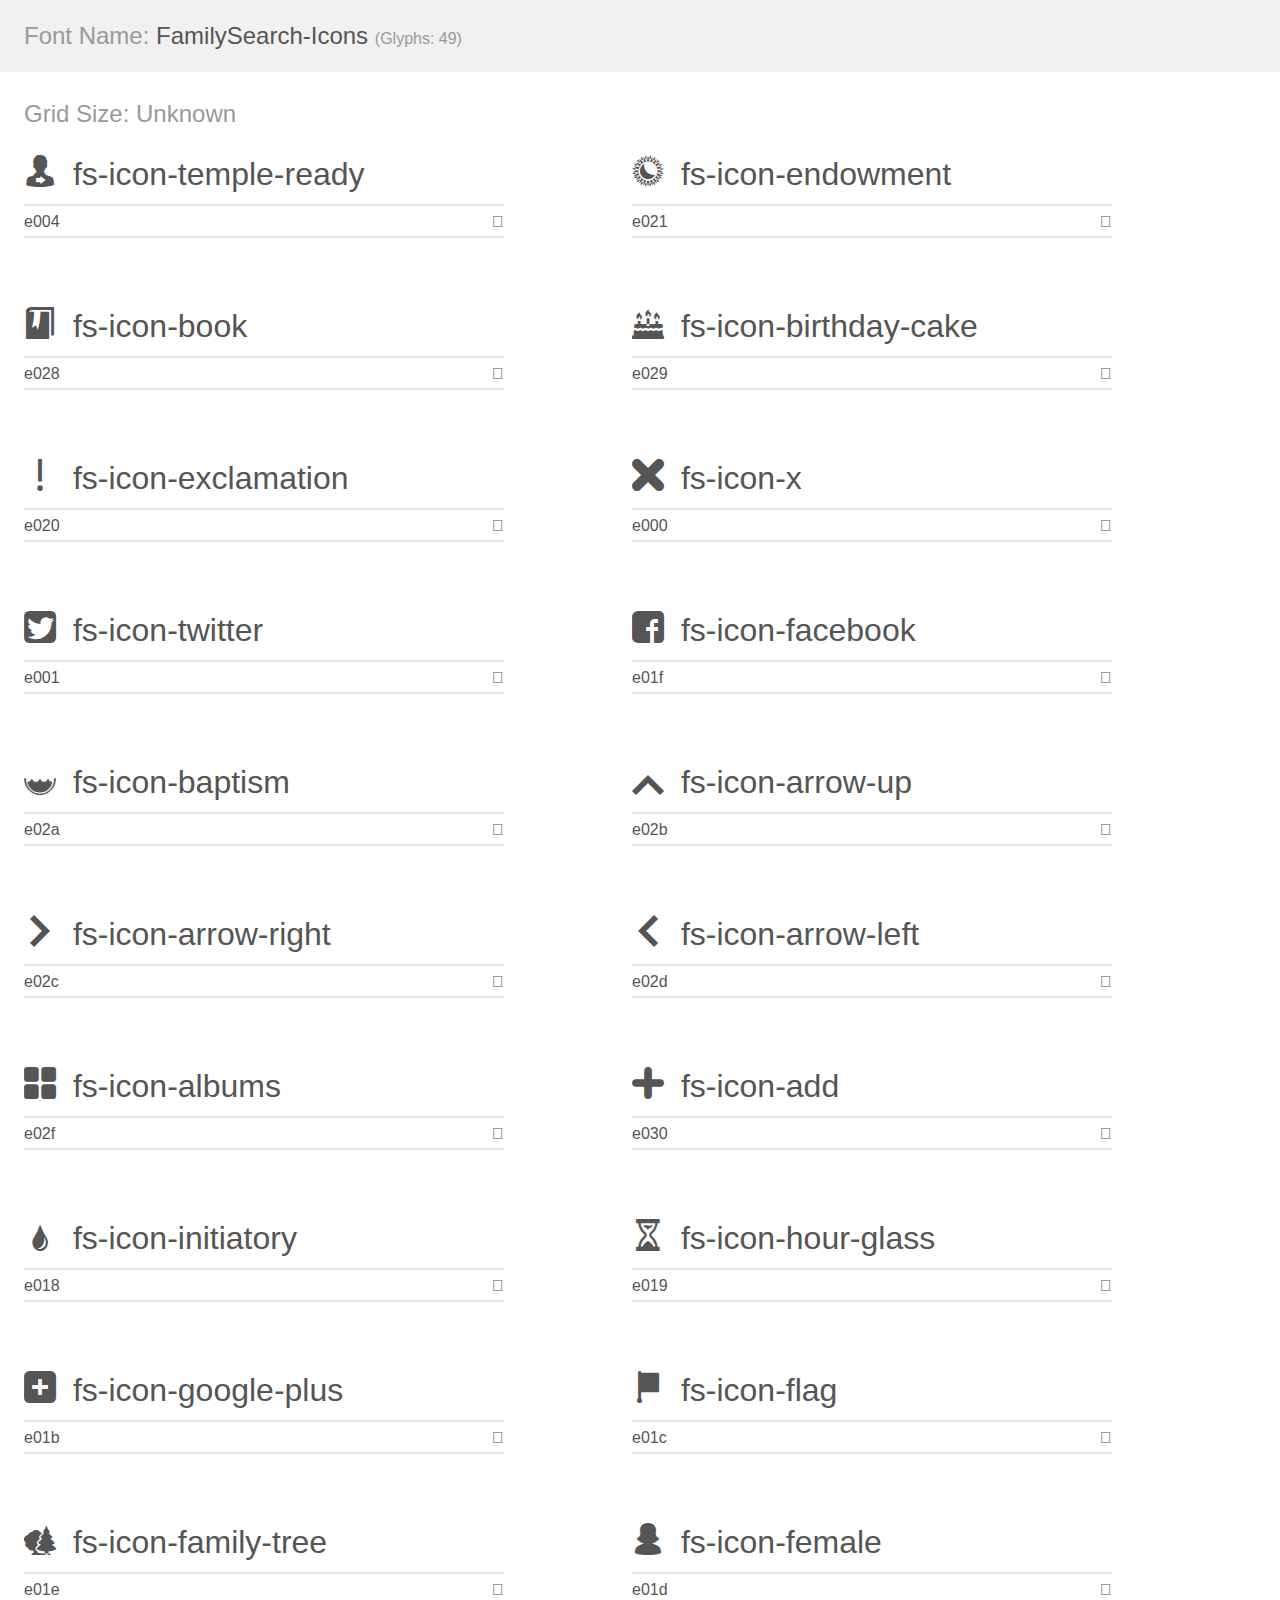
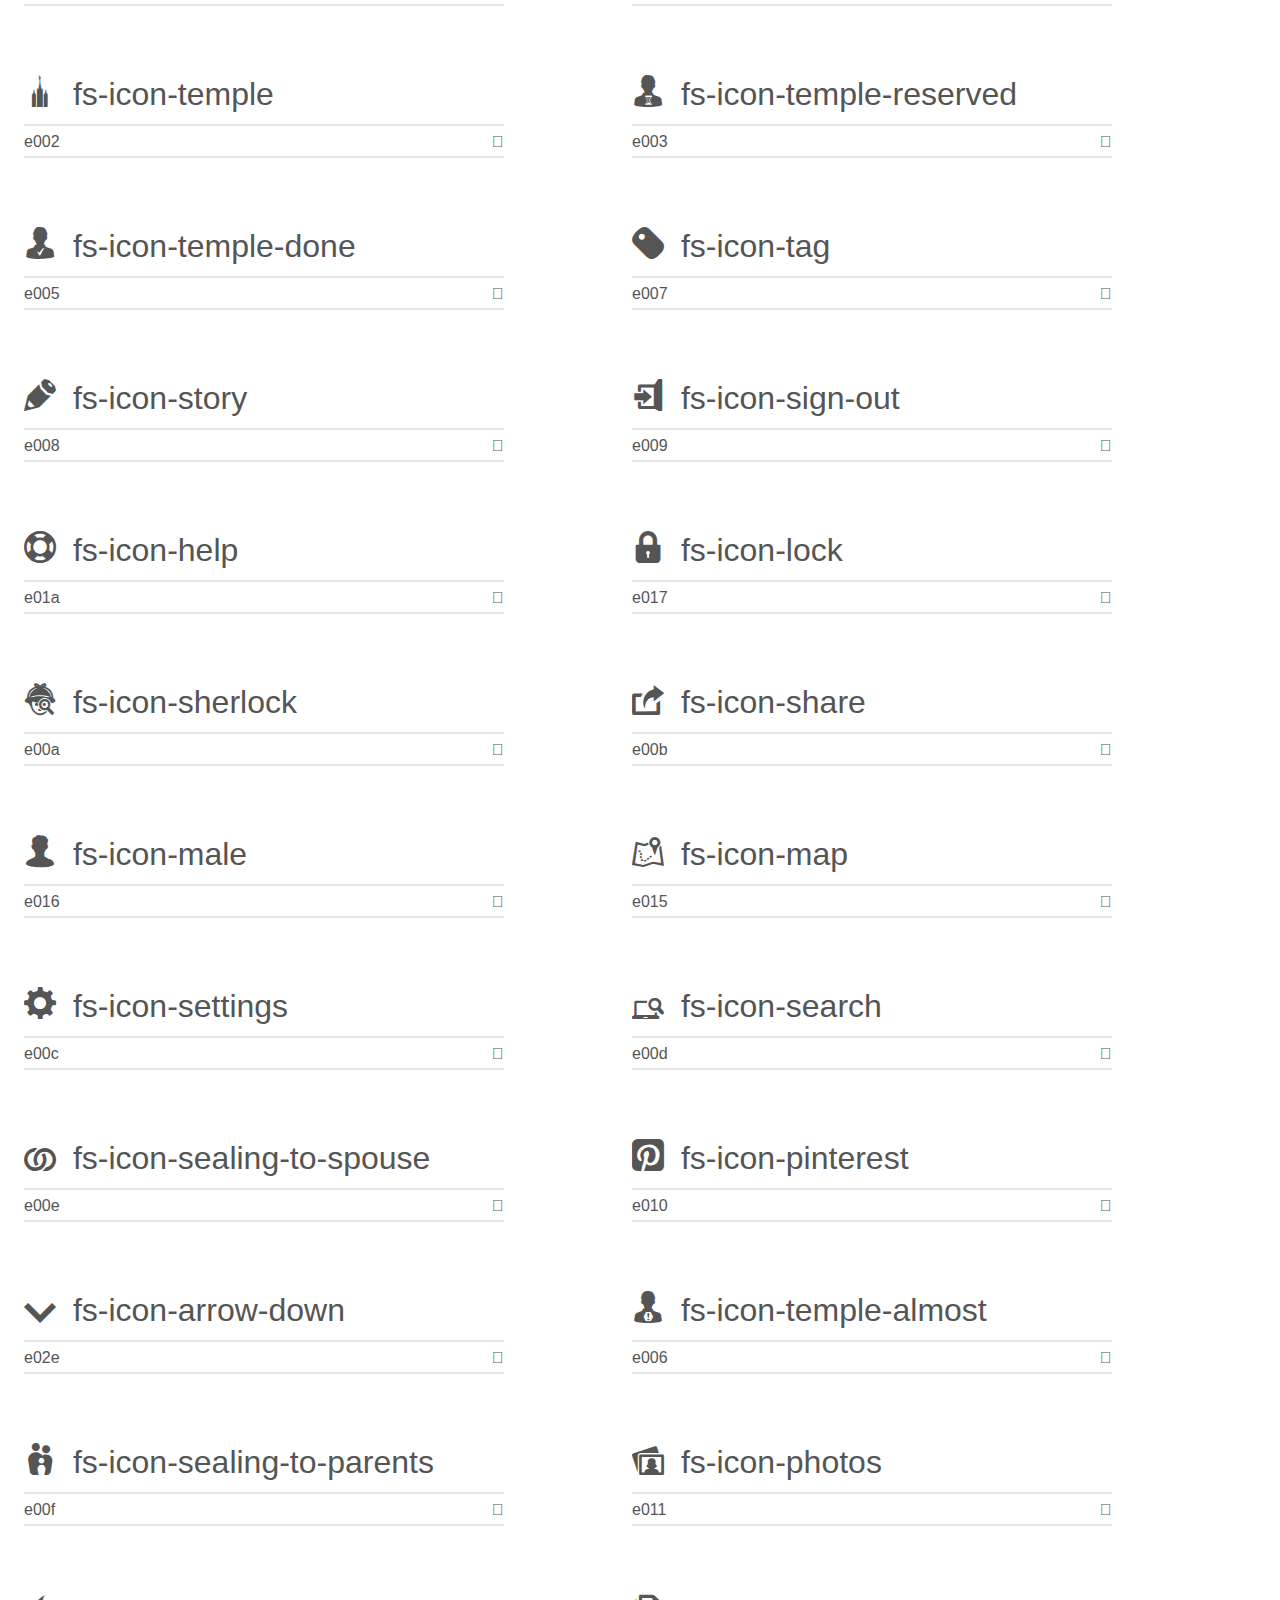
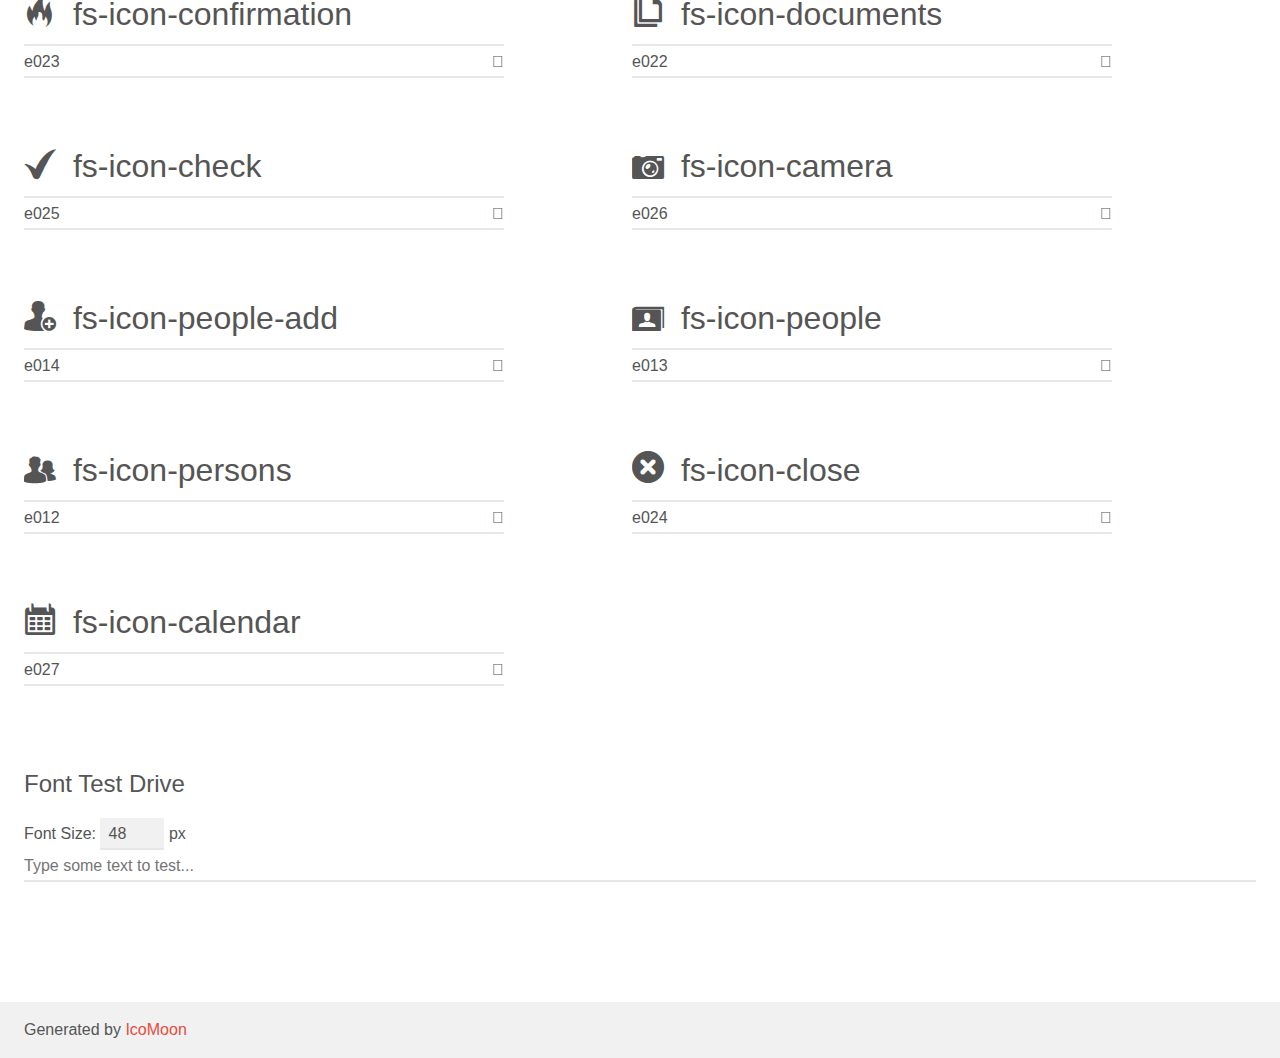
<file: development/icomoon.io-app/demo.html>
<!doctype html>
<html>
<head>
	<meta charset="utf-8">
	<title>IcoMoon Demo</title>
	<meta name="description" content="An Icon Font Generated By IcoMoon.io">
	<meta name="viewport" content="width=device-width">
	<link rel="stylesheet" href="demo-files/demo.css">
	<link rel="stylesheet" href="style.css">
	<!--[if lt IE 8]><!-->
	<link rel="stylesheet" href="ie7/ie7.css">
	<!--<![endif]-->
</head>
<body>
	<div class="bgc1 clearfix">
		<h1 class="mhmm mvm"><span class="fgc1">Font Name:</span> FamilySearch-Icons <small class="fgc1">(Glyphs:&nbsp;49)</small></h1>
	</div>
	<div class="clearfix mhl ptl">
		<h1 class="mvm mtn bshadow fgc1">Grid Size: Unknown</h1>
		<div class="glyph fs1">
			<div class="clearfix bshadow0 pbs">
				<span class="fs-icon-temple-ready"></span><span class="mls"> fs-icon-temple-ready</span>
			</div>
			<fieldset class="fs0 size1of1 clearfix">
				<input type="text" readonly value="e004" class="unit size1of2" />
				<input type="text" maxlength="1" readonly value="&#xe004;" class="unitRight size1of2 talign-right" />
			</fieldset>
			<div class="fs0 bshadow0 clearfix noLiga-true">
				<span class="unit pvs fgc1">liga: </span>
				<input type="text" readonly value="" class="liga unitRight" />
			</div>
		</div>
		<div class="glyph fs1">
			<div class="clearfix bshadow0 pbs">
				<span class="fs-icon-endowment"></span><span class="mls"> fs-icon-endowment</span>
			</div>
			<fieldset class="fs0 size1of1 clearfix">
				<input type="text" readonly value="e021" class="unit size1of2" />
				<input type="text" maxlength="1" readonly value="&#xe021;" class="unitRight size1of2 talign-right" />
			</fieldset>
			<div class="fs0 bshadow0 clearfix noLiga-true">
				<span class="unit pvs fgc1">liga: </span>
				<input type="text" readonly value="" class="liga unitRight" />
			</div>
		</div>
		<div class="glyph fs1">
			<div class="clearfix bshadow0 pbs">
				<span class="fs-icon-book"></span><span class="mls"> fs-icon-book</span>
			</div>
			<fieldset class="fs0 size1of1 clearfix">
				<input type="text" readonly value="e028" class="unit size1of2" />
				<input type="text" maxlength="1" readonly value="&#xe028;" class="unitRight size1of2 talign-right" />
			</fieldset>
			<div class="fs0 bshadow0 clearfix noLiga-true">
				<span class="unit pvs fgc1">liga: </span>
				<input type="text" readonly value="" class="liga unitRight" />
			</div>
		</div>
		<div class="glyph fs1">
			<div class="clearfix bshadow0 pbs">
				<span class="fs-icon-birthday-cake"></span><span class="mls"> fs-icon-birthday-cake</span>
			</div>
			<fieldset class="fs0 size1of1 clearfix">
				<input type="text" readonly value="e029" class="unit size1of2" />
				<input type="text" maxlength="1" readonly value="&#xe029;" class="unitRight size1of2 talign-right" />
			</fieldset>
			<div class="fs0 bshadow0 clearfix noLiga-true">
				<span class="unit pvs fgc1">liga: </span>
				<input type="text" readonly value="" class="liga unitRight" />
			</div>
		</div>
		<div class="glyph fs1">
			<div class="clearfix bshadow0 pbs">
				<span class="fs-icon-exclamation"></span><span class="mls"> fs-icon-exclamation</span>
			</div>
			<fieldset class="fs0 size1of1 clearfix">
				<input type="text" readonly value="e020" class="unit size1of2" />
				<input type="text" maxlength="1" readonly value="&#xe020;" class="unitRight size1of2 talign-right" />
			</fieldset>
			<div class="fs0 bshadow0 clearfix noLiga-true">
				<span class="unit pvs fgc1">liga: </span>
				<input type="text" readonly value="" class="liga unitRight" />
			</div>
		</div>
		<div class="glyph fs1">
			<div class="clearfix bshadow0 pbs">
				<span class="fs-icon-x"></span><span class="mls"> fs-icon-x</span>
			</div>
			<fieldset class="fs0 size1of1 clearfix">
				<input type="text" readonly value="e000" class="unit size1of2" />
				<input type="text" maxlength="1" readonly value="&#xe000;" class="unitRight size1of2 talign-right" />
			</fieldset>
			<div class="fs0 bshadow0 clearfix noLiga-true">
				<span class="unit pvs fgc1">liga: </span>
				<input type="text" readonly value="" class="liga unitRight" />
			</div>
		</div>
		<div class="glyph fs1">
			<div class="clearfix bshadow0 pbs">
				<span class="fs-icon-twitter"></span><span class="mls"> fs-icon-twitter</span>
			</div>
			<fieldset class="fs0 size1of1 clearfix">
				<input type="text" readonly value="e001" class="unit size1of2" />
				<input type="text" maxlength="1" readonly value="&#xe001;" class="unitRight size1of2 talign-right" />
			</fieldset>
			<div class="fs0 bshadow0 clearfix noLiga-true">
				<span class="unit pvs fgc1">liga: </span>
				<input type="text" readonly value="" class="liga unitRight" />
			</div>
		</div>
		<div class="glyph fs1">
			<div class="clearfix bshadow0 pbs">
				<span class="fs-icon-facebook"></span><span class="mls"> fs-icon-facebook</span>
			</div>
			<fieldset class="fs0 size1of1 clearfix">
				<input type="text" readonly value="e01f" class="unit size1of2" />
				<input type="text" maxlength="1" readonly value="&#xe01f;" class="unitRight size1of2 talign-right" />
			</fieldset>
			<div class="fs0 bshadow0 clearfix noLiga-true">
				<span class="unit pvs fgc1">liga: </span>
				<input type="text" readonly value="" class="liga unitRight" />
			</div>
		</div>
		<div class="glyph fs1">
			<div class="clearfix bshadow0 pbs">
				<span class="fs-icon-baptism"></span><span class="mls"> fs-icon-baptism</span>
			</div>
			<fieldset class="fs0 size1of1 clearfix">
				<input type="text" readonly value="e02a" class="unit size1of2" />
				<input type="text" maxlength="1" readonly value="&#xe02a;" class="unitRight size1of2 talign-right" />
			</fieldset>
			<div class="fs0 bshadow0 clearfix noLiga-true">
				<span class="unit pvs fgc1">liga: </span>
				<input type="text" readonly value="" class="liga unitRight" />
			</div>
		</div>
		<div class="glyph fs1">
			<div class="clearfix bshadow0 pbs">
				<span class="fs-icon-arrow-up"></span><span class="mls"> fs-icon-arrow-up</span>
			</div>
			<fieldset class="fs0 size1of1 clearfix">
				<input type="text" readonly value="e02b" class="unit size1of2" />
				<input type="text" maxlength="1" readonly value="&#xe02b;" class="unitRight size1of2 talign-right" />
			</fieldset>
			<div class="fs0 bshadow0 clearfix noLiga-true">
				<span class="unit pvs fgc1">liga: </span>
				<input type="text" readonly value="" class="liga unitRight" />
			</div>
		</div>
		<div class="glyph fs1">
			<div class="clearfix bshadow0 pbs">
				<span class="fs-icon-arrow-right"></span><span class="mls"> fs-icon-arrow-right</span>
			</div>
			<fieldset class="fs0 size1of1 clearfix">
				<input type="text" readonly value="e02c" class="unit size1of2" />
				<input type="text" maxlength="1" readonly value="&#xe02c;" class="unitRight size1of2 talign-right" />
			</fieldset>
			<div class="fs0 bshadow0 clearfix noLiga-true">
				<span class="unit pvs fgc1">liga: </span>
				<input type="text" readonly value="" class="liga unitRight" />
			</div>
		</div>
		<div class="glyph fs1">
			<div class="clearfix bshadow0 pbs">
				<span class="fs-icon-arrow-left"></span><span class="mls"> fs-icon-arrow-left</span>
			</div>
			<fieldset class="fs0 size1of1 clearfix">
				<input type="text" readonly value="e02d" class="unit size1of2" />
				<input type="text" maxlength="1" readonly value="&#xe02d;" class="unitRight size1of2 talign-right" />
			</fieldset>
			<div class="fs0 bshadow0 clearfix noLiga-true">
				<span class="unit pvs fgc1">liga: </span>
				<input type="text" readonly value="" class="liga unitRight" />
			</div>
		</div>
		<div class="glyph fs1">
			<div class="clearfix bshadow0 pbs">
				<span class="fs-icon-albums"></span><span class="mls"> fs-icon-albums</span>
			</div>
			<fieldset class="fs0 size1of1 clearfix">
				<input type="text" readonly value="e02f" class="unit size1of2" />
				<input type="text" maxlength="1" readonly value="&#xe02f;" class="unitRight size1of2 talign-right" />
			</fieldset>
			<div class="fs0 bshadow0 clearfix noLiga-true">
				<span class="unit pvs fgc1">liga: </span>
				<input type="text" readonly value="" class="liga unitRight" />
			</div>
		</div>
		<div class="glyph fs1">
			<div class="clearfix bshadow0 pbs">
				<span class="fs-icon-add"></span><span class="mls"> fs-icon-add</span>
			</div>
			<fieldset class="fs0 size1of1 clearfix">
				<input type="text" readonly value="e030" class="unit size1of2" />
				<input type="text" maxlength="1" readonly value="&#xe030;" class="unitRight size1of2 talign-right" />
			</fieldset>
			<div class="fs0 bshadow0 clearfix noLiga-true">
				<span class="unit pvs fgc1">liga: </span>
				<input type="text" readonly value="" class="liga unitRight" />
			</div>
		</div>
		<div class="glyph fs1">
			<div class="clearfix bshadow0 pbs">
				<span class="fs-icon-initiatory"></span><span class="mls"> fs-icon-initiatory</span>
			</div>
			<fieldset class="fs0 size1of1 clearfix">
				<input type="text" readonly value="e018" class="unit size1of2" />
				<input type="text" maxlength="1" readonly value="&#xe018;" class="unitRight size1of2 talign-right" />
			</fieldset>
			<div class="fs0 bshadow0 clearfix noLiga-true">
				<span class="unit pvs fgc1">liga: </span>
				<input type="text" readonly value="" class="liga unitRight" />
			</div>
		</div>
		<div class="glyph fs1">
			<div class="clearfix bshadow0 pbs">
				<span class="fs-icon-hour-glass"></span><span class="mls"> fs-icon-hour-glass</span>
			</div>
			<fieldset class="fs0 size1of1 clearfix">
				<input type="text" readonly value="e019" class="unit size1of2" />
				<input type="text" maxlength="1" readonly value="&#xe019;" class="unitRight size1of2 talign-right" />
			</fieldset>
			<div class="fs0 bshadow0 clearfix noLiga-true">
				<span class="unit pvs fgc1">liga: </span>
				<input type="text" readonly value="" class="liga unitRight" />
			</div>
		</div>
		<div class="glyph fs1">
			<div class="clearfix bshadow0 pbs">
				<span class="fs-icon-google-plus"></span><span class="mls"> fs-icon-google-plus</span>
			</div>
			<fieldset class="fs0 size1of1 clearfix">
				<input type="text" readonly value="e01b" class="unit size1of2" />
				<input type="text" maxlength="1" readonly value="&#xe01b;" class="unitRight size1of2 talign-right" />
			</fieldset>
			<div class="fs0 bshadow0 clearfix noLiga-true">
				<span class="unit pvs fgc1">liga: </span>
				<input type="text" readonly value="" class="liga unitRight" />
			</div>
		</div>
		<div class="glyph fs1">
			<div class="clearfix bshadow0 pbs">
				<span class="fs-icon-flag"></span><span class="mls"> fs-icon-flag</span>
			</div>
			<fieldset class="fs0 size1of1 clearfix">
				<input type="text" readonly value="e01c" class="unit size1of2" />
				<input type="text" maxlength="1" readonly value="&#xe01c;" class="unitRight size1of2 talign-right" />
			</fieldset>
			<div class="fs0 bshadow0 clearfix noLiga-true">
				<span class="unit pvs fgc1">liga: </span>
				<input type="text" readonly value="" class="liga unitRight" />
			</div>
		</div>
		<div class="glyph fs1">
			<div class="clearfix bshadow0 pbs">
				<span class="fs-icon-family-tree"></span><span class="mls"> fs-icon-family-tree</span>
			</div>
			<fieldset class="fs0 size1of1 clearfix">
				<input type="text" readonly value="e01e" class="unit size1of2" />
				<input type="text" maxlength="1" readonly value="&#xe01e;" class="unitRight size1of2 talign-right" />
			</fieldset>
			<div class="fs0 bshadow0 clearfix noLiga-true">
				<span class="unit pvs fgc1">liga: </span>
				<input type="text" readonly value="" class="liga unitRight" />
			</div>
		</div>
		<div class="glyph fs1">
			<div class="clearfix bshadow0 pbs">
				<span class="fs-icon-female"></span><span class="mls"> fs-icon-female</span>
			</div>
			<fieldset class="fs0 size1of1 clearfix">
				<input type="text" readonly value="e01d" class="unit size1of2" />
				<input type="text" maxlength="1" readonly value="&#xe01d;" class="unitRight size1of2 talign-right" />
			</fieldset>
			<div class="fs0 bshadow0 clearfix noLiga-true">
				<span class="unit pvs fgc1">liga: </span>
				<input type="text" readonly value="" class="liga unitRight" />
			</div>
		</div>
		<div class="glyph fs1">
			<div class="clearfix bshadow0 pbs">
				<span class="fs-icon-temple"></span><span class="mls"> fs-icon-temple</span>
			</div>
			<fieldset class="fs0 size1of1 clearfix">
				<input type="text" readonly value="e002" class="unit size1of2" />
				<input type="text" maxlength="1" readonly value="&#xe002;" class="unitRight size1of2 talign-right" />
			</fieldset>
			<div class="fs0 bshadow0 clearfix noLiga-true">
				<span class="unit pvs fgc1">liga: </span>
				<input type="text" readonly value="" class="liga unitRight" />
			</div>
		</div>
		<div class="glyph fs1">
			<div class="clearfix bshadow0 pbs">
				<span class="fs-icon-temple-reserved"></span><span class="mls"> fs-icon-temple-reserved</span>
			</div>
			<fieldset class="fs0 size1of1 clearfix">
				<input type="text" readonly value="e003" class="unit size1of2" />
				<input type="text" maxlength="1" readonly value="&#xe003;" class="unitRight size1of2 talign-right" />
			</fieldset>
			<div class="fs0 bshadow0 clearfix noLiga-true">
				<span class="unit pvs fgc1">liga: </span>
				<input type="text" readonly value="" class="liga unitRight" />
			</div>
		</div>
		<div class="glyph fs1">
			<div class="clearfix bshadow0 pbs">
				<span class="fs-icon-temple-done"></span><span class="mls"> fs-icon-temple-done</span>
			</div>
			<fieldset class="fs0 size1of1 clearfix">
				<input type="text" readonly value="e005" class="unit size1of2" />
				<input type="text" maxlength="1" readonly value="&#xe005;" class="unitRight size1of2 talign-right" />
			</fieldset>
			<div class="fs0 bshadow0 clearfix noLiga-true">
				<span class="unit pvs fgc1">liga: </span>
				<input type="text" readonly value="" class="liga unitRight" />
			</div>
		</div>
		<div class="glyph fs1">
			<div class="clearfix bshadow0 pbs">
				<span class="fs-icon-tag"></span><span class="mls"> fs-icon-tag</span>
			</div>
			<fieldset class="fs0 size1of1 clearfix">
				<input type="text" readonly value="e007" class="unit size1of2" />
				<input type="text" maxlength="1" readonly value="&#xe007;" class="unitRight size1of2 talign-right" />
			</fieldset>
			<div class="fs0 bshadow0 clearfix noLiga-true">
				<span class="unit pvs fgc1">liga: </span>
				<input type="text" readonly value="" class="liga unitRight" />
			</div>
		</div>
		<div class="glyph fs1">
			<div class="clearfix bshadow0 pbs">
				<span class="fs-icon-story"></span><span class="mls"> fs-icon-story</span>
			</div>
			<fieldset class="fs0 size1of1 clearfix">
				<input type="text" readonly value="e008" class="unit size1of2" />
				<input type="text" maxlength="1" readonly value="&#xe008;" class="unitRight size1of2 talign-right" />
			</fieldset>
			<div class="fs0 bshadow0 clearfix noLiga-true">
				<span class="unit pvs fgc1">liga: </span>
				<input type="text" readonly value="" class="liga unitRight" />
			</div>
		</div>
		<div class="glyph fs1">
			<div class="clearfix bshadow0 pbs">
				<span class="fs-icon-sign-out"></span><span class="mls"> fs-icon-sign-out</span>
			</div>
			<fieldset class="fs0 size1of1 clearfix">
				<input type="text" readonly value="e009" class="unit size1of2" />
				<input type="text" maxlength="1" readonly value="&#xe009;" class="unitRight size1of2 talign-right" />
			</fieldset>
			<div class="fs0 bshadow0 clearfix noLiga-true">
				<span class="unit pvs fgc1">liga: </span>
				<input type="text" readonly value="" class="liga unitRight" />
			</div>
		</div>
		<div class="glyph fs1">
			<div class="clearfix bshadow0 pbs">
				<span class="fs-icon-help"></span><span class="mls"> fs-icon-help</span>
			</div>
			<fieldset class="fs0 size1of1 clearfix">
				<input type="text" readonly value="e01a" class="unit size1of2" />
				<input type="text" maxlength="1" readonly value="&#xe01a;" class="unitRight size1of2 talign-right" />
			</fieldset>
			<div class="fs0 bshadow0 clearfix noLiga-true">
				<span class="unit pvs fgc1">liga: </span>
				<input type="text" readonly value="" class="liga unitRight" />
			</div>
		</div>
		<div class="glyph fs1">
			<div class="clearfix bshadow0 pbs">
				<span class="fs-icon-lock"></span><span class="mls"> fs-icon-lock</span>
			</div>
			<fieldset class="fs0 size1of1 clearfix">
				<input type="text" readonly value="e017" class="unit size1of2" />
				<input type="text" maxlength="1" readonly value="&#xe017;" class="unitRight size1of2 talign-right" />
			</fieldset>
			<div class="fs0 bshadow0 clearfix noLiga-true">
				<span class="unit pvs fgc1">liga: </span>
				<input type="text" readonly value="" class="liga unitRight" />
			</div>
		</div>
		<div class="glyph fs1">
			<div class="clearfix bshadow0 pbs">
				<span class="fs-icon-sherlock"></span><span class="mls"> fs-icon-sherlock</span>
			</div>
			<fieldset class="fs0 size1of1 clearfix">
				<input type="text" readonly value="e00a" class="unit size1of2" />
				<input type="text" maxlength="1" readonly value="&#xe00a;" class="unitRight size1of2 talign-right" />
			</fieldset>
			<div class="fs0 bshadow0 clearfix noLiga-true">
				<span class="unit pvs fgc1">liga: </span>
				<input type="text" readonly value="" class="liga unitRight" />
			</div>
		</div>
		<div class="glyph fs1">
			<div class="clearfix bshadow0 pbs">
				<span class="fs-icon-share"></span><span class="mls"> fs-icon-share</span>
			</div>
			<fieldset class="fs0 size1of1 clearfix">
				<input type="text" readonly value="e00b" class="unit size1of2" />
				<input type="text" maxlength="1" readonly value="&#xe00b;" class="unitRight size1of2 talign-right" />
			</fieldset>
			<div class="fs0 bshadow0 clearfix noLiga-true">
				<span class="unit pvs fgc1">liga: </span>
				<input type="text" readonly value="" class="liga unitRight" />
			</div>
		</div>
		<div class="glyph fs1">
			<div class="clearfix bshadow0 pbs">
				<span class="fs-icon-male"></span><span class="mls"> fs-icon-male</span>
			</div>
			<fieldset class="fs0 size1of1 clearfix">
				<input type="text" readonly value="e016" class="unit size1of2" />
				<input type="text" maxlength="1" readonly value="&#xe016;" class="unitRight size1of2 talign-right" />
			</fieldset>
			<div class="fs0 bshadow0 clearfix noLiga-true">
				<span class="unit pvs fgc1">liga: </span>
				<input type="text" readonly value="" class="liga unitRight" />
			</div>
		</div>
		<div class="glyph fs1">
			<div class="clearfix bshadow0 pbs">
				<span class="fs-icon-map"></span><span class="mls"> fs-icon-map</span>
			</div>
			<fieldset class="fs0 size1of1 clearfix">
				<input type="text" readonly value="e015" class="unit size1of2" />
				<input type="text" maxlength="1" readonly value="&#xe015;" class="unitRight size1of2 talign-right" />
			</fieldset>
			<div class="fs0 bshadow0 clearfix noLiga-true">
				<span class="unit pvs fgc1">liga: </span>
				<input type="text" readonly value="" class="liga unitRight" />
			</div>
		</div>
		<div class="glyph fs1">
			<div class="clearfix bshadow0 pbs">
				<span class="fs-icon-settings"></span><span class="mls"> fs-icon-settings</span>
			</div>
			<fieldset class="fs0 size1of1 clearfix">
				<input type="text" readonly value="e00c" class="unit size1of2" />
				<input type="text" maxlength="1" readonly value="&#xe00c;" class="unitRight size1of2 talign-right" />
			</fieldset>
			<div class="fs0 bshadow0 clearfix noLiga-true">
				<span class="unit pvs fgc1">liga: </span>
				<input type="text" readonly value="" class="liga unitRight" />
			</div>
		</div>
		<div class="glyph fs1">
			<div class="clearfix bshadow0 pbs">
				<span class="fs-icon-search"></span><span class="mls"> fs-icon-search</span>
			</div>
			<fieldset class="fs0 size1of1 clearfix">
				<input type="text" readonly value="e00d" class="unit size1of2" />
				<input type="text" maxlength="1" readonly value="&#xe00d;" class="unitRight size1of2 talign-right" />
			</fieldset>
			<div class="fs0 bshadow0 clearfix noLiga-true">
				<span class="unit pvs fgc1">liga: </span>
				<input type="text" readonly value="" class="liga unitRight" />
			</div>
		</div>
		<div class="glyph fs1">
			<div class="clearfix bshadow0 pbs">
				<span class="fs-icon-sealing-to-spouse"></span><span class="mls"> fs-icon-sealing-to-spouse</span>
			</div>
			<fieldset class="fs0 size1of1 clearfix">
				<input type="text" readonly value="e00e" class="unit size1of2" />
				<input type="text" maxlength="1" readonly value="&#xe00e;" class="unitRight size1of2 talign-right" />
			</fieldset>
			<div class="fs0 bshadow0 clearfix noLiga-true">
				<span class="unit pvs fgc1">liga: </span>
				<input type="text" readonly value="" class="liga unitRight" />
			</div>
		</div>
		<div class="glyph fs1">
			<div class="clearfix bshadow0 pbs">
				<span class="fs-icon-pinterest"></span><span class="mls"> fs-icon-pinterest</span>
			</div>
			<fieldset class="fs0 size1of1 clearfix">
				<input type="text" readonly value="e010" class="unit size1of2" />
				<input type="text" maxlength="1" readonly value="&#xe010;" class="unitRight size1of2 talign-right" />
			</fieldset>
			<div class="fs0 bshadow0 clearfix noLiga-true">
				<span class="unit pvs fgc1">liga: </span>
				<input type="text" readonly value="" class="liga unitRight" />
			</div>
		</div>
		<div class="glyph fs1">
			<div class="clearfix bshadow0 pbs">
				<span class="fs-icon-arrow-down"></span><span class="mls"> fs-icon-arrow-down</span>
			</div>
			<fieldset class="fs0 size1of1 clearfix">
				<input type="text" readonly value="e02e" class="unit size1of2" />
				<input type="text" maxlength="1" readonly value="&#xe02e;" class="unitRight size1of2 talign-right" />
			</fieldset>
			<div class="fs0 bshadow0 clearfix noLiga-true">
				<span class="unit pvs fgc1">liga: </span>
				<input type="text" readonly value="" class="liga unitRight" />
			</div>
		</div>
		<div class="glyph fs1">
			<div class="clearfix bshadow0 pbs">
				<span class="fs-icon-temple-almost"></span><span class="mls"> fs-icon-temple-almost</span>
			</div>
			<fieldset class="fs0 size1of1 clearfix">
				<input type="text" readonly value="e006" class="unit size1of2" />
				<input type="text" maxlength="1" readonly value="&#xe006;" class="unitRight size1of2 talign-right" />
			</fieldset>
			<div class="fs0 bshadow0 clearfix noLiga-true">
				<span class="unit pvs fgc1">liga: </span>
				<input type="text" readonly value="" class="liga unitRight" />
			</div>
		</div>
		<div class="glyph fs1">
			<div class="clearfix bshadow0 pbs">
				<span class="fs-icon-sealing-to-parents"></span><span class="mls"> fs-icon-sealing-to-parents</span>
			</div>
			<fieldset class="fs0 size1of1 clearfix">
				<input type="text" readonly value="e00f" class="unit size1of2" />
				<input type="text" maxlength="1" readonly value="&#xe00f;" class="unitRight size1of2 talign-right" />
			</fieldset>
			<div class="fs0 bshadow0 clearfix noLiga-true">
				<span class="unit pvs fgc1">liga: </span>
				<input type="text" readonly value="" class="liga unitRight" />
			</div>
		</div>
		<div class="glyph fs1">
			<div class="clearfix bshadow0 pbs">
				<span class="fs-icon-photos"></span><span class="mls"> fs-icon-photos</span>
			</div>
			<fieldset class="fs0 size1of1 clearfix">
				<input type="text" readonly value="e011" class="unit size1of2" />
				<input type="text" maxlength="1" readonly value="&#xe011;" class="unitRight size1of2 talign-right" />
			</fieldset>
			<div class="fs0 bshadow0 clearfix noLiga-true">
				<span class="unit pvs fgc1">liga: </span>
				<input type="text" readonly value="" class="liga unitRight" />
			</div>
		</div>
		<div class="glyph fs1">
			<div class="clearfix bshadow0 pbs">
				<span class="fs-icon-confirmation"></span><span class="mls"> fs-icon-confirmation</span>
			</div>
			<fieldset class="fs0 size1of1 clearfix">
				<input type="text" readonly value="e023" class="unit size1of2" />
				<input type="text" maxlength="1" readonly value="&#xe023;" class="unitRight size1of2 talign-right" />
			</fieldset>
			<div class="fs0 bshadow0 clearfix noLiga-true">
				<span class="unit pvs fgc1">liga: </span>
				<input type="text" readonly value="" class="liga unitRight" />
			</div>
		</div>
		<div class="glyph fs1">
			<div class="clearfix bshadow0 pbs">
				<span class="fs-icon-documents"></span><span class="mls"> fs-icon-documents</span>
			</div>
			<fieldset class="fs0 size1of1 clearfix">
				<input type="text" readonly value="e022" class="unit size1of2" />
				<input type="text" maxlength="1" readonly value="&#xe022;" class="unitRight size1of2 talign-right" />
			</fieldset>
			<div class="fs0 bshadow0 clearfix noLiga-true">
				<span class="unit pvs fgc1">liga: </span>
				<input type="text" readonly value="" class="liga unitRight" />
			</div>
		</div>
		<div class="glyph fs1">
			<div class="clearfix bshadow0 pbs">
				<span class="fs-icon-check"></span><span class="mls"> fs-icon-check</span>
			</div>
			<fieldset class="fs0 size1of1 clearfix">
				<input type="text" readonly value="e025" class="unit size1of2" />
				<input type="text" maxlength="1" readonly value="&#xe025;" class="unitRight size1of2 talign-right" />
			</fieldset>
			<div class="fs0 bshadow0 clearfix noLiga-true">
				<span class="unit pvs fgc1">liga: </span>
				<input type="text" readonly value="" class="liga unitRight" />
			</div>
		</div>
		<div class="glyph fs1">
			<div class="clearfix bshadow0 pbs">
				<span class="fs-icon-camera"></span><span class="mls"> fs-icon-camera</span>
			</div>
			<fieldset class="fs0 size1of1 clearfix">
				<input type="text" readonly value="e026" class="unit size1of2" />
				<input type="text" maxlength="1" readonly value="&#xe026;" class="unitRight size1of2 talign-right" />
			</fieldset>
			<div class="fs0 bshadow0 clearfix noLiga-true">
				<span class="unit pvs fgc1">liga: </span>
				<input type="text" readonly value="" class="liga unitRight" />
			</div>
		</div>
		<div class="glyph fs1">
			<div class="clearfix bshadow0 pbs">
				<span class="fs-icon-people-add"></span><span class="mls"> fs-icon-people-add</span>
			</div>
			<fieldset class="fs0 size1of1 clearfix">
				<input type="text" readonly value="e014" class="unit size1of2" />
				<input type="text" maxlength="1" readonly value="&#xe014;" class="unitRight size1of2 talign-right" />
			</fieldset>
			<div class="fs0 bshadow0 clearfix noLiga-true">
				<span class="unit pvs fgc1">liga: </span>
				<input type="text" readonly value="" class="liga unitRight" />
			</div>
		</div>
		<div class="glyph fs1">
			<div class="clearfix bshadow0 pbs">
				<span class="fs-icon-people"></span><span class="mls"> fs-icon-people</span>
			</div>
			<fieldset class="fs0 size1of1 clearfix">
				<input type="text" readonly value="e013" class="unit size1of2" />
				<input type="text" maxlength="1" readonly value="&#xe013;" class="unitRight size1of2 talign-right" />
			</fieldset>
			<div class="fs0 bshadow0 clearfix noLiga-true">
				<span class="unit pvs fgc1">liga: </span>
				<input type="text" readonly value="" class="liga unitRight" />
			</div>
		</div>
		<div class="glyph fs1">
			<div class="clearfix bshadow0 pbs">
				<span class="fs-icon-persons"></span><span class="mls"> fs-icon-persons</span>
			</div>
			<fieldset class="fs0 size1of1 clearfix">
				<input type="text" readonly value="e012" class="unit size1of2" />
				<input type="text" maxlength="1" readonly value="&#xe012;" class="unitRight size1of2 talign-right" />
			</fieldset>
			<div class="fs0 bshadow0 clearfix noLiga-true">
				<span class="unit pvs fgc1">liga: </span>
				<input type="text" readonly value="" class="liga unitRight" />
			</div>
		</div>
		<div class="glyph fs1">
			<div class="clearfix bshadow0 pbs">
				<span class="fs-icon-close"></span><span class="mls"> fs-icon-close</span>
			</div>
			<fieldset class="fs0 size1of1 clearfix">
				<input type="text" readonly value="e024" class="unit size1of2" />
				<input type="text" maxlength="1" readonly value="&#xe024;" class="unitRight size1of2 talign-right" />
			</fieldset>
			<div class="fs0 bshadow0 clearfix noLiga-true">
				<span class="unit pvs fgc1">liga: </span>
				<input type="text" readonly value="" class="liga unitRight" />
			</div>
		</div>
		<div class="glyph fs1">
			<div class="clearfix bshadow0 pbs">
				<span class="fs-icon-calendar"></span><span class="mls"> fs-icon-calendar</span>
			</div>
			<fieldset class="fs0 size1of1 clearfix">
				<input type="text" readonly value="e027" class="unit size1of2" />
				<input type="text" maxlength="1" readonly value="&#xe027;" class="unitRight size1of2 talign-right" />
			</fieldset>
			<div class="fs0 bshadow0 clearfix noLiga-true">
				<span class="unit pvs fgc1">liga: </span>
				<input type="text" readonly value="" class="liga unitRight" />
			</div>
		</div>
	</div>

	<!--[if gt IE 8]><!-->
	<div class="mhl clearfix mbl">
		<h1>Font Test Drive</h1>
		<label>
			Font Size: <input id="fontSize" type="number" class="textbox0 mbm"
			min="8" value="48" />
			px
		</label>
		<input id="testText" type="text" class="unitsize1of1 phl size1of1 mvl"
		placeholder="Type some text to test..."/>
		</label>
		<div id="testDrive" class="icon-">&nbsp;
		</div>
	</div>
	<!--<![endif]-->
	<div class="bgc1 clearfix">
		<p class="mhl">Generated by <a href="http://icomoon.io/app">IcoMoon</a></p>
	</div>

	<script src="demo-files/demo.js"></script>
</body>
</html>
</file>
<file: demo/assets/css/style.css>
/*******************************************************************************
Slate Theme for GitHub Pages
by Jason Costello, @jsncostello
*******************************************************************************/

@import url(pygment_trac.css);

/*******************************************************************************
MeyerWeb Reset
*******************************************************************************/

html, body, div, span, applet, object, iframe,
h1, h2, h3, h4, h5, h6, p, blockquote, pre,
a, abbr, acronym, address, big, cite, code,
del, dfn, em, img, ins, kbd, q, s, samp,
small, strike, strong, sub, sup, tt, var,
b, u, i, center,
dl, dt, dd, ol, ul, li,
fieldset, form, label, legend,
table, caption, tbody, tfoot, thead, tr, th, td,
article, aside, canvas, details, embed,
figure, figcaption, footer, header, hgroup,
menu, nav, output, ruby, section, summary,
time, mark, audio, video {
  margin: 0;
  padding: 0;
  border: 0;
  font: inherit;
  vertical-align: baseline;
}

/* HTML5 display-role reset for older browsers */
article, aside, details, figcaption, figure,
footer, header, hgroup, menu, nav, section {
  display: block;
}

ol, ul {
  list-style: none;
}

blockquote, q {
}

table {
  border-collapse: collapse;
  border-spacing: 0;
}

/*******************************************************************************
Theme Styles
*******************************************************************************/

body {
  box-sizing: border-box;
  color:#373737;
  background: #212121;
  font-size: 16px;
  font-family: 'Myriad Pro', Calibri, Helvetica, Arial, sans-serif;
  line-height: 1.5;
  -webkit-font-smoothing: antialiased;
}

h1, h2, h3, h4, h5, h6 {
  margin: 10px 0;
  font-weight: 700;
  color:#222222;
  font-family: 'Lucida Grande', 'Calibri', Helvetica, Arial, sans-serif;
  letter-spacing: -1px;
}

h1 {
  font-size: 36px;
  font-weight: 700;
}

h2 {
  padding-bottom: 10px;
  font-size: 32px;
  background: url('../img/bg_hr.png') repeat-x bottom;
}

h3 {
  font-size: 24px;
}

h4 {
  font-size: 21px;
}

h5 {
  font-size: 18px;
}

h6 {
  font-size: 16px;
}

p {
  margin: 10px 0 15px 0;
}

footer p {
  color: #f2f2f2;
}

a {
  text-decoration: none;
  color: #007edf;
  text-shadow: none;

  transition: color 0.5s ease;
  transition: text-shadow 0.5s ease;
  -webkit-transition: color 0.5s ease;
  -webkit-transition: text-shadow 0.5s ease;
  -moz-transition: color 0.5s ease;
  -moz-transition: text-shadow 0.5s ease;
  -o-transition: color 0.5s ease;
  -o-transition: text-shadow 0.5s ease;
  -ms-transition: color 0.5s ease;
  -ms-transition: text-shadow 0.5s ease;
}


a:hover, a:focus {text-decoration: underline;}

footer a {
  color: #F2F2F2;
  text-decoration: underline;
}

em {
  font-style: italic;
}

strong {
  font-weight: bold;
}

img {
  position: relative;
  margin: 0 auto;
  max-width: 739px;
  padding: 5px;
  margin: 10px 0 10px 0;
  border: 1px solid #ebebeb;

  box-shadow: 0 0 5px #ebebeb;
  -webkit-box-shadow: 0 0 5px #ebebeb;
  -moz-box-shadow: 0 0 5px #ebebeb;
  -o-box-shadow: 0 0 5px #ebebeb;
  -ms-box-shadow: 0 0 5px #ebebeb;
}

pre, code {
  width: 100%;
  color: #222;
  background-color: #fff;

  font-family: Monaco, "Bitstream Vera Sans Mono", "Lucida Console", Terminal, monospace;
  font-size: 14px;

  border-radius: 2px;
  -moz-border-radius: 2px;
  -webkit-border-radius: 2px;
  margin-bottom: 10px;


}

pre {
  width: 100%;
  padding: 10px;
  box-shadow: 0 0 10px rgba(0,0,0,.1);
  overflow: auto;
}

code {
  padding: 3px;
  margin: 0 3px;
  box-shadow: 0 0 10px rgba(0,0,0,.1);
}

pre code {
  display: block;
  box-shadow: none;
}

blockquote {
  color: #666;
  margin-bottom: 20px;
  padding: 0 0 0 20px;
  border-left: 3px solid #bbb;
}

ul, ol, dl {
  margin-bottom: 15px
}

ul li {
  list-style: inside;
  padding-left: 20px;
}

ol li {
  list-style: decimal inside;
  padding-left: 20px;
}

dl dt {
  font-weight: bold;
}

dl dd {
  padding-left: 20px;
  font-style: italic;
}

dl p {
  padding-left: 20px;
  font-style: italic;
}

hr {
  height: 1px;
  margin-bottom: 5px;
  border: none;
  background: url('../img/bg_hr.png') repeat-x center;
}

table {
  border: 1px solid #373737;
  margin-bottom: 20px;
  text-align: left;
 }

th {
  font-family: 'Lucida Grande', 'Helvetica Neue', Helvetica, Arial, sans-serif;
  padding: 10px;
  background: #373737;
  color: #fff;
 }

td {
  padding: 10px;
  border: 1px solid #373737;
 }

form {
  background: #f2f2f2;
  padding: 20px;
}

/*******************************************************************************
Full-Width Styles
*******************************************************************************/

.outer {
  width: 100%;
}

.inner {
  position: relative;
  max-width: 740px;
  padding: 20px 10px;
  margin: 0 auto;
}

#forkme_banner {
  display: block;
  position: absolute;
  top:0;
  right: 10px;
  z-index: 10;
  padding: 10px 50px 10px 10px;
  color: #fff;
  background: url('../img/blacktocat.png') #0090ff no-repeat 95% 50%;
  font-weight: 700;
  box-shadow: 0 0 10px rgba(0,0,0,.5);
  border-bottom-left-radius: 2px;
  border-bottom-right-radius: 2px;
}

#header_wrap {
  background: #212121;
  background: -moz-linear-gradient(top, #373737, #212121);
  background: -webkit-linear-gradient(top, #373737, #212121);
  background: -ms-linear-gradient(top, #373737, #212121);
  background: -o-linear-gradient(top, #373737, #212121);
  background: linear-gradient(top, #373737, #212121);
}

#header_wrap .inner {
  padding: 50px 10px 30px 10px;
}

#project_title {
  margin: 0;
  color: #fff;
  font-size: 42px;
  font-weight: 700;
  text-shadow: #111 0px 0px 10px;
}

#project_tagline {
  color: #fff;
  font-size: 24px;
  font-weight: 300;
  background: none;
  text-shadow: #111 0px 0px 10px;
}

#downloads {
  position: absolute;
  width: 210px;
  z-index: 10;
  bottom: -40px;
  right: 0;
  height: 70px;
  background: url('../img/icon_download.png') no-repeat 0% 90%;
}

.zip_download_link {
  display: block;
  float: right;
  width: 90px;
  height:70px;
  text-indent: -5000px;
  overflow: hidden;
  background: url(../img/sprite_download.png) no-repeat bottom left;
}

.tar_download_link {
  display: block;
  float: right;
  width: 90px;
  height:70px;
  text-indent: -5000px;
  overflow: hidden;
  background: url(../img/sprite_download.png) no-repeat bottom right;
  margin-left: 10px;
}

.zip_download_link:hover {
  background: url(../img/sprite_download.png) no-repeat top left;
}

.tar_download_link:hover {
  background: url(../img/sprite_download.png) no-repeat top right;
}

#main_content_wrap {
  background: #f2f2f2;
  border-top: 1px solid #111;
  border-bottom: 1px solid #111;
}

#main_content {
  padding-top: 40px;
}

#footer_wrap {
  background: #212121;
}



/*******************************************************************************
Small Device Styles
*******************************************************************************/

@media screen and (max-width: 480px) {
  body {
    font-size:14px;
  }

  #downloads {
    display: none;
  }

  .inner {
    min-width: 320px;
    max-width: 480px;
  }

  #project_title {
  font-size: 32px;
  }

  h1 {
    font-size: 28px;
  }

  h2 {
    font-size: 24px;
  }

  h3 {
    font-size: 21px;
  }

  h4 {
    font-size: 18px;
  }

  h5 {
    font-size: 14px;
  }

  h6 {
    font-size: 12px;
  }

  code, pre {
    min-width: 320px;
    max-width: 480px;
    font-size: 11px;
  }

}

  .glyph {
    font-size: 16px;
    float: left;
    text-align: center;
    background: #eee;
    padding: .75em;
    margin: .75em .75em .75em .75em;
    width: 7.5em;
    border-radius: .25em;
    box-shadow: inset 0 0 0 1px #f8f8f8, 0 0 0 1px #CCC;
  }
  .glyph input {
    font-family: consolas, monospace;
    font-size: 13px;
    width: 100%;
    text-align: center;
    border: 0;
    box-shadow: 0 0 0 1px #ccc;
    padding: .125em;
  }
  .w-main {
    width: 80%;
  }
  .centered {
    margin-left: auto;
    margin-right: auto;
  }
  .fs1 {
    font-size: 2em;
  }
  .clearfix:before, .clearfix:after { content: ""; display: table; }
  .clearfix:after, .clear { clear: both; }
  .box1 {
    font-size: 16px;
    display: inline-block;
    width: 15em;
    padding: .25em .5em;
    background: #eee;
    margin: .5em 1em .5em 0;
    text-align: left;
  }
  * {
    -moz-box-sizing: border-box;
    -webkit-box-sizing: border-box;
    box-sizing: border-box;
    margin: 0;
    padding: 0;
  }
</file>
<file: FamilySearch-Icons.css>
@font-face {
	font-family: 'FamilySearch-Icons';
	src: url('fonts/FamilySearch-Icons.eot');
}
@font-face {
	font-family: 'FamilySearch-Icons';
	src: url([data-uri]) format('truetype'),
		 url([data-uri]) format('woff');
	font-weight: normal;
	font-style: normal;
}

[class*="fs-icon-"] {
	font-family: 'FamilySearch-Icons';
	speak: none;
	font-style: normal;
	font-weight: normal;
	font-variant: normal;
	text-transform: none;
	line-height: 1;

	/* Better Font Rendering =========== */
	-webkit-font-smoothing: antialiased;
	-moz-osx-font-smoothing: grayscale;
}

/* Use the following CSS code if you want to use data attributes for inserting your icons */
[data-icon]:before {
	font-family: 'FamilySearch-Icons';
	content: attr(data-icon);
	speak: none;
	font-weight: normal;
	font-variant: normal;
	text-transform: none;
	line-height: 1;
	-webkit-font-smoothing: antialiased;
	-moz-osx-font-smoothing: grayscale;
}

.fs-icon-temple-ready:before {
	content: "\e004";
}
.fs-icon-endowment:before {
	content: "\e021";
}
.fs-icon-book:before {
	content: "\e028";
}
.fs-icon-birthday-cake:before {
	content: "\e029";
}
.fs-icon-exclamation:before {
	content: "\e020";
}
.fs-icon-x:before {
	content: "\e000";
}
.fs-icon-twitter:before {
	content: "\e001";
}
.fs-icon-facebook:before {
	content: "\e01f";
}
.fs-icon-baptism:before {
	content: "\e02a";
}
.fs-icon-arrow-up:before {
	content: "\e02b";
}
.fs-icon-arrow-right:before {
	content: "\e02c";
}
.fs-icon-arrow-left:before {
	content: "\e02d";
}
.fs-icon-albums:before {
	content: "\e02f";
}
.fs-icon-add:before {
	content: "\e030";
}
.fs-icon-initiatory:before {
	content: "\e018";
}
.fs-icon-hour-glass:before {
	content: "\e019";
}
.fs-icon-google-plus:before {
	content: "\e01b";
}
.fs-icon-flag:before {
	content: "\e01c";
}
.fs-icon-family-tree:before {
	content: "\e01e";
}
.fs-icon-female:before {
	content: "\e01d";
}
.fs-icon-temple:before {
	content: "\e002";
}
.fs-icon-temple-reserved:before {
	content: "\e003";
}
.fs-icon-temple-done:before {
	content: "\e005";
}
.fs-icon-tag:before {
	content: "\e007";
}
.fs-icon-story:before {
	content: "\e008";
}
.fs-icon-sign-out:before {
	content: "\e009";
}
.fs-icon-help:before {
	content: "\e01a";
}
.fs-icon-lock:before {
	content: "\e017";
}
.fs-icon-sherlock:before {
	content: "\e00a";
}
.fs-icon-share:before {
	content: "\e00b";
}
.fs-icon-male:before {
	content: "\e016";
}
.fs-icon-map:before {
	content: "\e015";
}
.fs-icon-settings:before {
	content: "\e00c";
}
.fs-icon-search:before {
	content: "\e00d";
}
.fs-icon-sealing-to-spouse:before {
	content: "\e00e";
}
.fs-icon-pinterest:before {
	content: "\e010";
}
.fs-icon-arrow-down:before {
	content: "\e02e";
}
.fs-icon-temple-almost:before {
	content: "\e006";
}
.fs-icon-sealing-to-parents:before {
	content: "\e00f";
}
.fs-icon-photos:before {
	content: "\e011";
}
.fs-icon-confirmation:before {
	content: "\e023";
}
.fs-icon-documents:before {
	content: "\e022";
}
.fs-icon-check:before {
	content: "\e025";
}
.fs-icon-camera:before {
	content: "\e026";
}
.fs-icon-people-add:before {
	content: "\e014";
}
.fs-icon-people:before {
	content: "\e013";
}
.fs-icon-persons:before {
	content: "\e012";
}
.fs-icon-close:before {
	content: "\e024";
}
.fs-icon-calendar:before {
	content: "\e027";
}
</file>
<file: ie7/ie7.css>
.fs-icon-temple-ready {
	*zoom: expression(this.runtimeStyle['zoom'] = '1', this.innerHTML = '&#xe004;');
}
.fs-icon-endowment {
	*zoom: expression(this.runtimeStyle['zoom'] = '1', this.innerHTML = '&#xe021;');
}
.fs-icon-book {
	*zoom: expression(this.runtimeStyle['zoom'] = '1', this.innerHTML = '&#xe028;');
}
.fs-icon-birthday-cake {
	*zoom: expression(this.runtimeStyle['zoom'] = '1', this.innerHTML = '&#xe029;');
}
.fs-icon-exclamation {
	*zoom: expression(this.runtimeStyle['zoom'] = '1', this.innerHTML = '&#xe020;');
}
.fs-icon-x {
	*zoom: expression(this.runtimeStyle['zoom'] = '1', this.innerHTML = '&#xe000;');
}
.fs-icon-twitter {
	*zoom: expression(this.runtimeStyle['zoom'] = '1', this.innerHTML = '&#xe001;');
}
.fs-icon-facebook {
	*zoom: expression(this.runtimeStyle['zoom'] = '1', this.innerHTML = '&#xe01f;');
}
.fs-icon-baptism {
	*zoom: expression(this.runtimeStyle['zoom'] = '1', this.innerHTML = '&#xe02a;');
}
.fs-icon-arrow-up {
	*zoom: expression(this.runtimeStyle['zoom'] = '1', this.innerHTML = '&#xe02b;');
}
.fs-icon-arrow-right {
	*zoom: expression(this.runtimeStyle['zoom'] = '1', this.innerHTML = '&#xe02c;');
}
.fs-icon-arrow-left {
	*zoom: expression(this.runtimeStyle['zoom'] = '1', this.innerHTML = '&#xe02d;');
}
.fs-icon-albums {
	*zoom: expression(this.runtimeStyle['zoom'] = '1', this.innerHTML = '&#xe02f;');
}
.fs-icon-add {
	*zoom: expression(this.runtimeStyle['zoom'] = '1', this.innerHTML = '&#xe030;');
}
.fs-icon-initiatory {
	*zoom: expression(this.runtimeStyle['zoom'] = '1', this.innerHTML = '&#xe018;');
}
.fs-icon-hour-glass {
	*zoom: expression(this.runtimeStyle['zoom'] = '1', this.innerHTML = '&#xe019;');
}
.fs-icon-google-plus {
	*zoom: expression(this.runtimeStyle['zoom'] = '1', this.innerHTML = '&#xe01b;');
}
.fs-icon-flag {
	*zoom: expression(this.runtimeStyle['zoom'] = '1', this.innerHTML = '&#xe01c;');
}
.fs-icon-family-tree {
	*zoom: expression(this.runtimeStyle['zoom'] = '1', this.innerHTML = '&#xe01e;');
}
.fs-icon-female {
	*zoom: expression(this.runtimeStyle['zoom'] = '1', this.innerHTML = '&#xe01d;');
}
.fs-icon-temple {
	*zoom: expression(this.runtimeStyle['zoom'] = '1', this.innerHTML = '&#xe002;');
}
.fs-icon-temple-reserved {
	*zoom: expression(this.runtimeStyle['zoom'] = '1', this.innerHTML = '&#xe003;');
}
.fs-icon-temple-done {
	*zoom: expression(this.runtimeStyle['zoom'] = '1', this.innerHTML = '&#xe005;');
}
.fs-icon-tag {
	*zoom: expression(this.runtimeStyle['zoom'] = '1', this.innerHTML = '&#xe007;');
}
.fs-icon-story {
	*zoom: expression(this.runtimeStyle['zoom'] = '1', this.innerHTML = '&#xe008;');
}
.fs-icon-sign-out {
	*zoom: expression(this.runtimeStyle['zoom'] = '1', this.innerHTML = '&#xe009;');
}
.fs-icon-help {
	*zoom: expression(this.runtimeStyle['zoom'] = '1', this.innerHTML = '&#xe01a;');
}
.fs-icon-lock {
	*zoom: expression(this.runtimeStyle['zoom'] = '1', this.innerHTML = '&#xe017;');
}
.fs-icon-sherlock {
	*zoom: expression(this.runtimeStyle['zoom'] = '1', this.innerHTML = '&#xe00a;');
}
.fs-icon-share {
	*zoom: expression(this.runtimeStyle['zoom'] = '1', this.innerHTML = '&#xe00b;');
}
.fs-icon-male {
	*zoom: expression(this.runtimeStyle['zoom'] = '1', this.innerHTML = '&#xe016;');
}
.fs-icon-map {
	*zoom: expression(this.runtimeStyle['zoom'] = '1', this.innerHTML = '&#xe015;');
}
.fs-icon-settings {
	*zoom: expression(this.runtimeStyle['zoom'] = '1', this.innerHTML = '&#xe00c;');
}
.fs-icon-search {
	*zoom: expression(this.runtimeStyle['zoom'] = '1', this.innerHTML = '&#xe00d;');
}
.fs-icon-sealing-to-spouse {
	*zoom: expression(this.runtimeStyle['zoom'] = '1', this.innerHTML = '&#xe00e;');
}
.fs-icon-pinterest {
	*zoom: expression(this.runtimeStyle['zoom'] = '1', this.innerHTML = '&#xe010;');
}
.fs-icon-arrow-down {
	*zoom: expression(this.runtimeStyle['zoom'] = '1', this.innerHTML = '&#xe02e;');
}
.fs-icon-temple-almost {
	*zoom: expression(this.runtimeStyle['zoom'] = '1', this.innerHTML = '&#xe006;');
}
.fs-icon-sealing-to-parents {
	*zoom: expression(this.runtimeStyle['zoom'] = '1', this.innerHTML = '&#xe00f;');
}
.fs-icon-photos {
	*zoom: expression(this.runtimeStyle['zoom'] = '1', this.innerHTML = '&#xe011;');
}
.fs-icon-confirmation {
	*zoom: expression(this.runtimeStyle['zoom'] = '1', this.innerHTML = '&#xe023;');
}
.fs-icon-documents {
	*zoom: expression(this.runtimeStyle['zoom'] = '1', this.innerHTML = '&#xe022;');
}
.fs-icon-check {
	*zoom: expression(this.runtimeStyle['zoom'] = '1', this.innerHTML = '&#xe025;');
}
.fs-icon-camera {
	*zoom: expression(this.runtimeStyle['zoom'] = '1', this.innerHTML = '&#xe026;');
}
.fs-icon-people-add {
	*zoom: expression(this.runtimeStyle['zoom'] = '1', this.innerHTML = '&#xe014;');
}
.fs-icon-people {
	*zoom: expression(this.runtimeStyle['zoom'] = '1', this.innerHTML = '&#xe013;');
}
.fs-icon-persons {
	*zoom: expression(this.runtimeStyle['zoom'] = '1', this.innerHTML = '&#xe012;');
}
.fs-icon-close {
	*zoom: expression(this.runtimeStyle['zoom'] = '1', this.innerHTML = '&#xe024;');
}
.fs-icon-calendar {
	*zoom: expression(this.runtimeStyle['zoom'] = '1', this.innerHTML = '&#xe027;');
}
</file>
<file: development/icomoon.io-app-old/style.css>
@font-face {
	font-family: 'fs-icons';
	src:url('fonts/fs-icons.eot');
}
@font-face {
	font-family: 'fs-icons';
	src: url([data-uri]) format('woff'),
		 url([data-uri]) format('truetype');
	font-weight: normal;
	font-style: normal;
}

/* Use the following CSS code if you want to use data attributes for inserting your icons */
[data-icon]:before {
	font-family: 'fs-icons';
	content: attr(data-icon);
	speak: none;
	font-weight: normal;
	font-variant: normal;
	text-transform: none;
	line-height: 1;
	-webkit-font-smoothing: antialiased;
	-moz-osx-font-smoothing: grayscale;
}

/* Use the following CSS code if you want to have a class per icon */
/*
Instead of a list of all class selectors,
you can use the generic selector below, but it's slower:
[class*="fs-icon-"] {
*/
.fs-icon-temple-ready, .fs-icon-endowment, .fs-icon-book, .fs-icon-birthday-cake, .fs-icon-exclamation, .fs-icon-x, .fs-icon-twitter, .fs-icon-facebook, .fs-icon-baptism, .fs-icon-arrow-up, .fs-icon-arrow-right, .fs-icon-arrow-left, .fs-icon-arrow-down, .fs-icon-albums, .fs-icon-add, .fs-icon-initiatory, .fs-icon-hour-glass, .fs-icon-google-plus, .fs-icon-flag, .fs-icon-family-tree, .fs-icon-female, .fs-icon-temple, .fs-icon-temple-reserved, .fs-icon-temple-done, .fs-icon-tag, .fs-icon-temple-almost, .fs-icon-story, .fs-icon-sign-out, .fs-icon-help, .fs-icon-lock, .fs-icon-sherlock, .fs-icon-share, .fs-icon-male, .fs-icon-map, .fs-icon-settings, .fs-icon-search, .fs-icon-sealing-to-spouse, .fs-icon-pinterest, .fs-icon-sealing-to-parents, .fs-icon-photos, .fs-icon-confirmation, .fs-icon-documents, .fs-icon-check, .fs-icon-camera, .fs-icon-people-add, .fs-icon-people, .fs-icon-persons, .fs-icon-close, .fs-icon-calendar {
	font-family: 'fs-icons';
	speak: none;
	font-style: normal;
	font-weight: normal;
	font-variant: normal;
	text-transform: none;
	line-height: 1;
	-webkit-font-smoothing: antialiased;
}
.fs-icon-temple-ready:before {
	content: "\e004";
}
.fs-icon-endowment:before {
	content: "\e021";
}
.fs-icon-book:before {
	content: "\e028";
}
.fs-icon-birthday-cake:before {
	content: "\e029";
}
.fs-icon-exclamation:before {
	content: "\e020";
}
.fs-icon-x:before {
	content: "\e000";
}
.fs-icon-twitter:before {
	content: "\e001";
}
.fs-icon-facebook:before {
	content: "\e01f";
}
.fs-icon-baptism:before {
	content: "\e02a";
}
.fs-icon-arrow-up:before {
	content: "\e02b";
}
.fs-icon-arrow-right:before {
	content: "\e02c";
}
.fs-icon-arrow-left:before {
	content: "\e02d";
}
.fs-icon-arrow-down:before {
	content: "\e02e";
}
.fs-icon-albums:before {
	content: "\e02f";
}
.fs-icon-add:before {
	content: "\e030";
}
.fs-icon-initiatory:before {
	content: "\e018";
}
.fs-icon-hour-glass:before {
	content: "\e019";
}
.fs-icon-google-plus:before {
	content: "\e01b";
}
.fs-icon-flag:before {
	content: "\e01c";
}
.fs-icon-family-tree:before {
	content: "\e01e";
}
.fs-icon-female:before {
	content: "\e01d";
}
.fs-icon-temple:before {
	content: "\e002";
}
.fs-icon-temple-reserved:before {
	content: "\e003";
}
.fs-icon-temple-done:before {
	content: "\e005";
}
.fs-icon-tag:before {
	content: "\e007";
}
.fs-icon-temple-almost:before {
	content: "\e006";
}
.fs-icon-story:before {
	content: "\e008";
}
.fs-icon-sign-out:before {
	content: "\e009";
}
.fs-icon-help:before {
	content: "\e01a";
}
.fs-icon-lock:before {
	content: "\e017";
}
.fs-icon-sherlock:before {
	content: "\e00a";
}
.fs-icon-share:before {
	content: "\e00b";
}
.fs-icon-male:before {
	content: "\e016";
}
.fs-icon-map:before {
	content: "\e015";
}
.fs-icon-settings:before {
	content: "\e00c";
}
.fs-icon-search:before {
	content: "\e00d";
}
.fs-icon-sealing-to-spouse:before {
	content: "\e00e";
}
.fs-icon-pinterest:before {
	content: "\e010";
}
.fs-icon-sealing-to-parents:before {
	content: "\e00f";
}
.fs-icon-photos:before {
	content: "\e011";
}
.fs-icon-confirmation:before {
	content: "\e023";
}
.fs-icon-documents:before {
	content: "\e022";
}
.fs-icon-check:before {
	content: "\e025";
}
.fs-icon-camera:before {
	content: "\e026";
}
.fs-icon-people-add:before {
	content: "\e014";
}
.fs-icon-people:before {
	content: "\e013";
}
.fs-icon-persons:before {
	content: "\e012";
}
.fs-icon-close:before {
	content: "\e024";
}
.fs-icon-calendar:before {
	content: "\e027";
}
</file>
<file: development/icomoon.io-app/demo-files/demo.css>
body {
	padding: 0;
	margin: 0;
	font-family: sans-serif;
	font-size: 1em;
	line-height: 1.5;
	color: #555;
	background: #fff;
}
h1 {
	font-size: 1.5em;
	font-weight: normal;
}
small {
	font-size: .66666667em;
}
a {
	color: #e74c3c;
	text-decoration: none;
}
a:hover, a:focus {
	box-shadow: 0 1px #e74c3c;
}
.bshadow0, input {
	box-shadow: inset 0 -2px #e7e7e7;
}
input:hover {
	box-shadow: inset 0 -2px #ccc;
}
input, fieldset {
	font-size: 1em;
	margin: 0;
	padding: 0;
	border: 0;
}
input {
	color: inherit;
	line-height: 1.5;
	height: 1.5em;
	padding: .25em 0;
}
input:focus {
	outline: none;
	box-shadow: inset 0 -2px #449fdb;
}
.glyph {
	font-size: 16px;
	width: 15em;
	padding-bottom: 1em;
	margin-right: 4em;
	margin-bottom: 1em;
	float: left;
	overflow: hidden;
}
.liga {
	width: 80%;
	width: calc(100% - 2.5em);
}
.talign-right {
	text-align: right;
}
.talign-center {
	text-align: center;
}
.bgc1 {
	background: #f1f1f1;
}
.fgc1 {
	color: #999;
}
.fgc0 {
	color: #000;
}
p {
	margin-top: 1em;
	margin-bottom: 1em;
}
.mvm {
	margin-top: .75em;
	margin-bottom: .75em;
}
.mtn {
	margin-top: 0;
}
.mtl, .mal {
	margin-top: 1.5em;
}
.mbl, .mal {
	margin-bottom: 1.5em;
}
.mal, .mhl {
	margin-left: 1.5em;
	margin-right: 1.5em;
}
.mhmm {
	margin-left: 1em;
	margin-right: 1em;
}
.mls {
	margin-left: .25em;
}
.ptl {
	padding-top: 1.5em;
}
.pbs, .pvs {
	padding-bottom: .25em;
}
.pvs, .pts {
	padding-top: .25em;
}
.clearfix {
	zoom: 1;
}
.unit {
	float: left;
}
.unitRight {
	float: right;
}
.size1of2 {
	width: 50%;
}
.size1of1 {
	width: 100%;
}
.clearfix:before, .clearfix:after {
	content: " ";
	display: table;
}
.clearfix:after {
	clear: both;
}
.noLiga-true {
	display: none;
}
.textbox0 {
	width: 3em;
	background: #f1f1f1;
	padding: .25em .5em;
	line-height: 1.5;
	height: 1.5em;
}
#testDrive {
	padding-top: 24px;
}
.fs0 {
	font-size: 16px;
}
.fs1 {
	font-size: 32px;
}
</file>
<file: development/icomoon.io-app/style.css>
@font-face {
	font-family: 'FamilySearch-Icons';
	src: url('fonts/FamilySearch-Icons.eot');
}
@font-face {
	font-family: 'FamilySearch-Icons';
	src: url([data-uri]) format('truetype'),
		 url([data-uri]) format('woff');
	font-weight: normal;
	font-style: normal;
}

/* Use the following CSS code if you want to use data attributes for inserting your icons */
[data-icon]:before {
	font-family: 'FamilySearch-Icons';
	content: attr(data-icon);
	speak: none;
	font-weight: normal;
	font-variant: normal;
	text-transform: none;
	line-height: 1;
	-webkit-font-smoothing: antialiased;
	-moz-osx-font-smoothing: grayscale;
}

[class*="fs-icon-"] {
	font-family: 'FamilySearch-Icons';
	speak: none;
	font-style: normal;
	font-weight: normal;
	font-variant: normal;
	text-transform: none;
	line-height: 1;

	/* Better Font Rendering =========== */
	-webkit-font-smoothing: antialiased;
	-moz-osx-font-smoothing: grayscale;
}

.fs-icon-temple-ready:before {
	content: "\e004";
}
.fs-icon-endowment:before {
	content: "\e021";
}
.fs-icon-book:before {
	content: "\e028";
}
.fs-icon-birthday-cake:before {
	content: "\e029";
}
.fs-icon-exclamation:before {
	content: "\e020";
}
.fs-icon-x:before {
	content: "\e000";
}
.fs-icon-twitter:before {
	content: "\e001";
}
.fs-icon-facebook:before {
	content: "\e01f";
}
.fs-icon-baptism:before {
	content: "\e02a";
}
.fs-icon-arrow-up:before {
	content: "\e02b";
}
.fs-icon-arrow-right:before {
	content: "\e02c";
}
.fs-icon-arrow-left:before {
	content: "\e02d";
}
.fs-icon-albums:before {
	content: "\e02f";
}
.fs-icon-add:before {
	content: "\e030";
}
.fs-icon-initiatory:before {
	content: "\e018";
}
.fs-icon-hour-glass:before {
	content: "\e019";
}
.fs-icon-google-plus:before {
	content: "\e01b";
}
.fs-icon-flag:before {
	content: "\e01c";
}
.fs-icon-family-tree:before {
	content: "\e01e";
}
.fs-icon-female:before {
	content: "\e01d";
}
.fs-icon-temple:before {
	content: "\e002";
}
.fs-icon-temple-reserved:before {
	content: "\e003";
}
.fs-icon-temple-done:before {
	content: "\e005";
}
.fs-icon-tag:before {
	content: "\e007";
}
.fs-icon-story:before {
	content: "\e008";
}
.fs-icon-sign-out:before {
	content: "\e009";
}
.fs-icon-help:before {
	content: "\e01a";
}
.fs-icon-lock:before {
	content: "\e017";
}
.fs-icon-sherlock:before {
	content: "\e00a";
}
.fs-icon-share:before {
	content: "\e00b";
}
.fs-icon-male:before {
	content: "\e016";
}
.fs-icon-map:before {
	content: "\e015";
}
.fs-icon-settings:before {
	content: "\e00c";
}
.fs-icon-search:before {
	content: "\e00d";
}
.fs-icon-sealing-to-spouse:before {
	content: "\e00e";
}
.fs-icon-pinterest:before {
	content: "\e010";
}
.fs-icon-arrow-down:before {
	content: "\e02e";
}
.fs-icon-temple-almost:before {
	content: "\e006";
}
.fs-icon-sealing-to-parents:before {
	content: "\e00f";
}
.fs-icon-photos:before {
	content: "\e011";
}
.fs-icon-confirmation:before {
	content: "\e023";
}
.fs-icon-documents:before {
	content: "\e022";
}
.fs-icon-check:before {
	content: "\e025";
}
.fs-icon-camera:before {
	content: "\e026";
}
.fs-icon-people-add:before {
	content: "\e014";
}
.fs-icon-people:before {
	content: "\e013";
}
.fs-icon-persons:before {
	content: "\e012";
}
.fs-icon-close:before {
	content: "\e024";
}
.fs-icon-calendar:before {
	content: "\e027";
}
</file>
<file: development/icomoon.io-app/ie7/ie7.css>
.fs-icon-temple-ready {
	*zoom: expression(this.runtimeStyle['zoom'] = '1', this.innerHTML = '&#xe004;');
}
.fs-icon-endowment {
	*zoom: expression(this.runtimeStyle['zoom'] = '1', this.innerHTML = '&#xe021;');
}
.fs-icon-book {
	*zoom: expression(this.runtimeStyle['zoom'] = '1', this.innerHTML = '&#xe028;');
}
.fs-icon-birthday-cake {
	*zoom: expression(this.runtimeStyle['zoom'] = '1', this.innerHTML = '&#xe029;');
}
.fs-icon-exclamation {
	*zoom: expression(this.runtimeStyle['zoom'] = '1', this.innerHTML = '&#xe020;');
}
.fs-icon-x {
	*zoom: expression(this.runtimeStyle['zoom'] = '1', this.innerHTML = '&#xe000;');
}
.fs-icon-twitter {
	*zoom: expression(this.runtimeStyle['zoom'] = '1', this.innerHTML = '&#xe001;');
}
.fs-icon-facebook {
	*zoom: expression(this.runtimeStyle['zoom'] = '1', this.innerHTML = '&#xe01f;');
}
.fs-icon-baptism {
	*zoom: expression(this.runtimeStyle['zoom'] = '1', this.innerHTML = '&#xe02a;');
}
.fs-icon-arrow-up {
	*zoom: expression(this.runtimeStyle['zoom'] = '1', this.innerHTML = '&#xe02b;');
}
.fs-icon-arrow-right {
	*zoom: expression(this.runtimeStyle['zoom'] = '1', this.innerHTML = '&#xe02c;');
}
.fs-icon-arrow-left {
	*zoom: expression(this.runtimeStyle['zoom'] = '1', this.innerHTML = '&#xe02d;');
}
.fs-icon-albums {
	*zoom: expression(this.runtimeStyle['zoom'] = '1', this.innerHTML = '&#xe02f;');
}
.fs-icon-add {
	*zoom: expression(this.runtimeStyle['zoom'] = '1', this.innerHTML = '&#xe030;');
}
.fs-icon-initiatory {
	*zoom: expression(this.runtimeStyle['zoom'] = '1', this.innerHTML = '&#xe018;');
}
.fs-icon-hour-glass {
	*zoom: expression(this.runtimeStyle['zoom'] = '1', this.innerHTML = '&#xe019;');
}
.fs-icon-google-plus {
	*zoom: expression(this.runtimeStyle['zoom'] = '1', this.innerHTML = '&#xe01b;');
}
.fs-icon-flag {
	*zoom: expression(this.runtimeStyle['zoom'] = '1', this.innerHTML = '&#xe01c;');
}
.fs-icon-family-tree {
	*zoom: expression(this.runtimeStyle['zoom'] = '1', this.innerHTML = '&#xe01e;');
}
.fs-icon-female {
	*zoom: expression(this.runtimeStyle['zoom'] = '1', this.innerHTML = '&#xe01d;');
}
.fs-icon-temple {
	*zoom: expression(this.runtimeStyle['zoom'] = '1', this.innerHTML = '&#xe002;');
}
.fs-icon-temple-reserved {
	*zoom: expression(this.runtimeStyle['zoom'] = '1', this.innerHTML = '&#xe003;');
}
.fs-icon-temple-done {
	*zoom: expression(this.runtimeStyle['zoom'] = '1', this.innerHTML = '&#xe005;');
}
.fs-icon-tag {
	*zoom: expression(this.runtimeStyle['zoom'] = '1', this.innerHTML = '&#xe007;');
}
.fs-icon-story {
	*zoom: expression(this.runtimeStyle['zoom'] = '1', this.innerHTML = '&#xe008;');
}
.fs-icon-sign-out {
	*zoom: expression(this.runtimeStyle['zoom'] = '1', this.innerHTML = '&#xe009;');
}
.fs-icon-help {
	*zoom: expression(this.runtimeStyle['zoom'] = '1', this.innerHTML = '&#xe01a;');
}
.fs-icon-lock {
	*zoom: expression(this.runtimeStyle['zoom'] = '1', this.innerHTML = '&#xe017;');
}
.fs-icon-sherlock {
	*zoom: expression(this.runtimeStyle['zoom'] = '1', this.innerHTML = '&#xe00a;');
}
.fs-icon-share {
	*zoom: expression(this.runtimeStyle['zoom'] = '1', this.innerHTML = '&#xe00b;');
}
.fs-icon-male {
	*zoom: expression(this.runtimeStyle['zoom'] = '1', this.innerHTML = '&#xe016;');
}
.fs-icon-map {
	*zoom: expression(this.runtimeStyle['zoom'] = '1', this.innerHTML = '&#xe015;');
}
.fs-icon-settings {
	*zoom: expression(this.runtimeStyle['zoom'] = '1', this.innerHTML = '&#xe00c;');
}
.fs-icon-search {
	*zoom: expression(this.runtimeStyle['zoom'] = '1', this.innerHTML = '&#xe00d;');
}
.fs-icon-sealing-to-spouse {
	*zoom: expression(this.runtimeStyle['zoom'] = '1', this.innerHTML = '&#xe00e;');
}
.fs-icon-pinterest {
	*zoom: expression(this.runtimeStyle['zoom'] = '1', this.innerHTML = '&#xe010;');
}
.fs-icon-arrow-down {
	*zoom: expression(this.runtimeStyle['zoom'] = '1', this.innerHTML = '&#xe02e;');
}
.fs-icon-temple-almost {
	*zoom: expression(this.runtimeStyle['zoom'] = '1', this.innerHTML = '&#xe006;');
}
.fs-icon-sealing-to-parents {
	*zoom: expression(this.runtimeStyle['zoom'] = '1', this.innerHTML = '&#xe00f;');
}
.fs-icon-photos {
	*zoom: expression(this.runtimeStyle['zoom'] = '1', this.innerHTML = '&#xe011;');
}
.fs-icon-confirmation {
	*zoom: expression(this.runtimeStyle['zoom'] = '1', this.innerHTML = '&#xe023;');
}
.fs-icon-documents {
	*zoom: expression(this.runtimeStyle['zoom'] = '1', this.innerHTML = '&#xe022;');
}
.fs-icon-check {
	*zoom: expression(this.runtimeStyle['zoom'] = '1', this.innerHTML = '&#xe025;');
}
.fs-icon-camera {
	*zoom: expression(this.runtimeStyle['zoom'] = '1', this.innerHTML = '&#xe026;');
}
.fs-icon-people-add {
	*zoom: expression(this.runtimeStyle['zoom'] = '1', this.innerHTML = '&#xe014;');
}
.fs-icon-people {
	*zoom: expression(this.runtimeStyle['zoom'] = '1', this.innerHTML = '&#xe013;');
}
.fs-icon-persons {
	*zoom: expression(this.runtimeStyle['zoom'] = '1', this.innerHTML = '&#xe012;');
}
.fs-icon-close {
	*zoom: expression(this.runtimeStyle['zoom'] = '1', this.innerHTML = '&#xe024;');
}
.fs-icon-calendar {
	*zoom: expression(this.runtimeStyle['zoom'] = '1', this.innerHTML = '&#xe027;');
}
</file>
